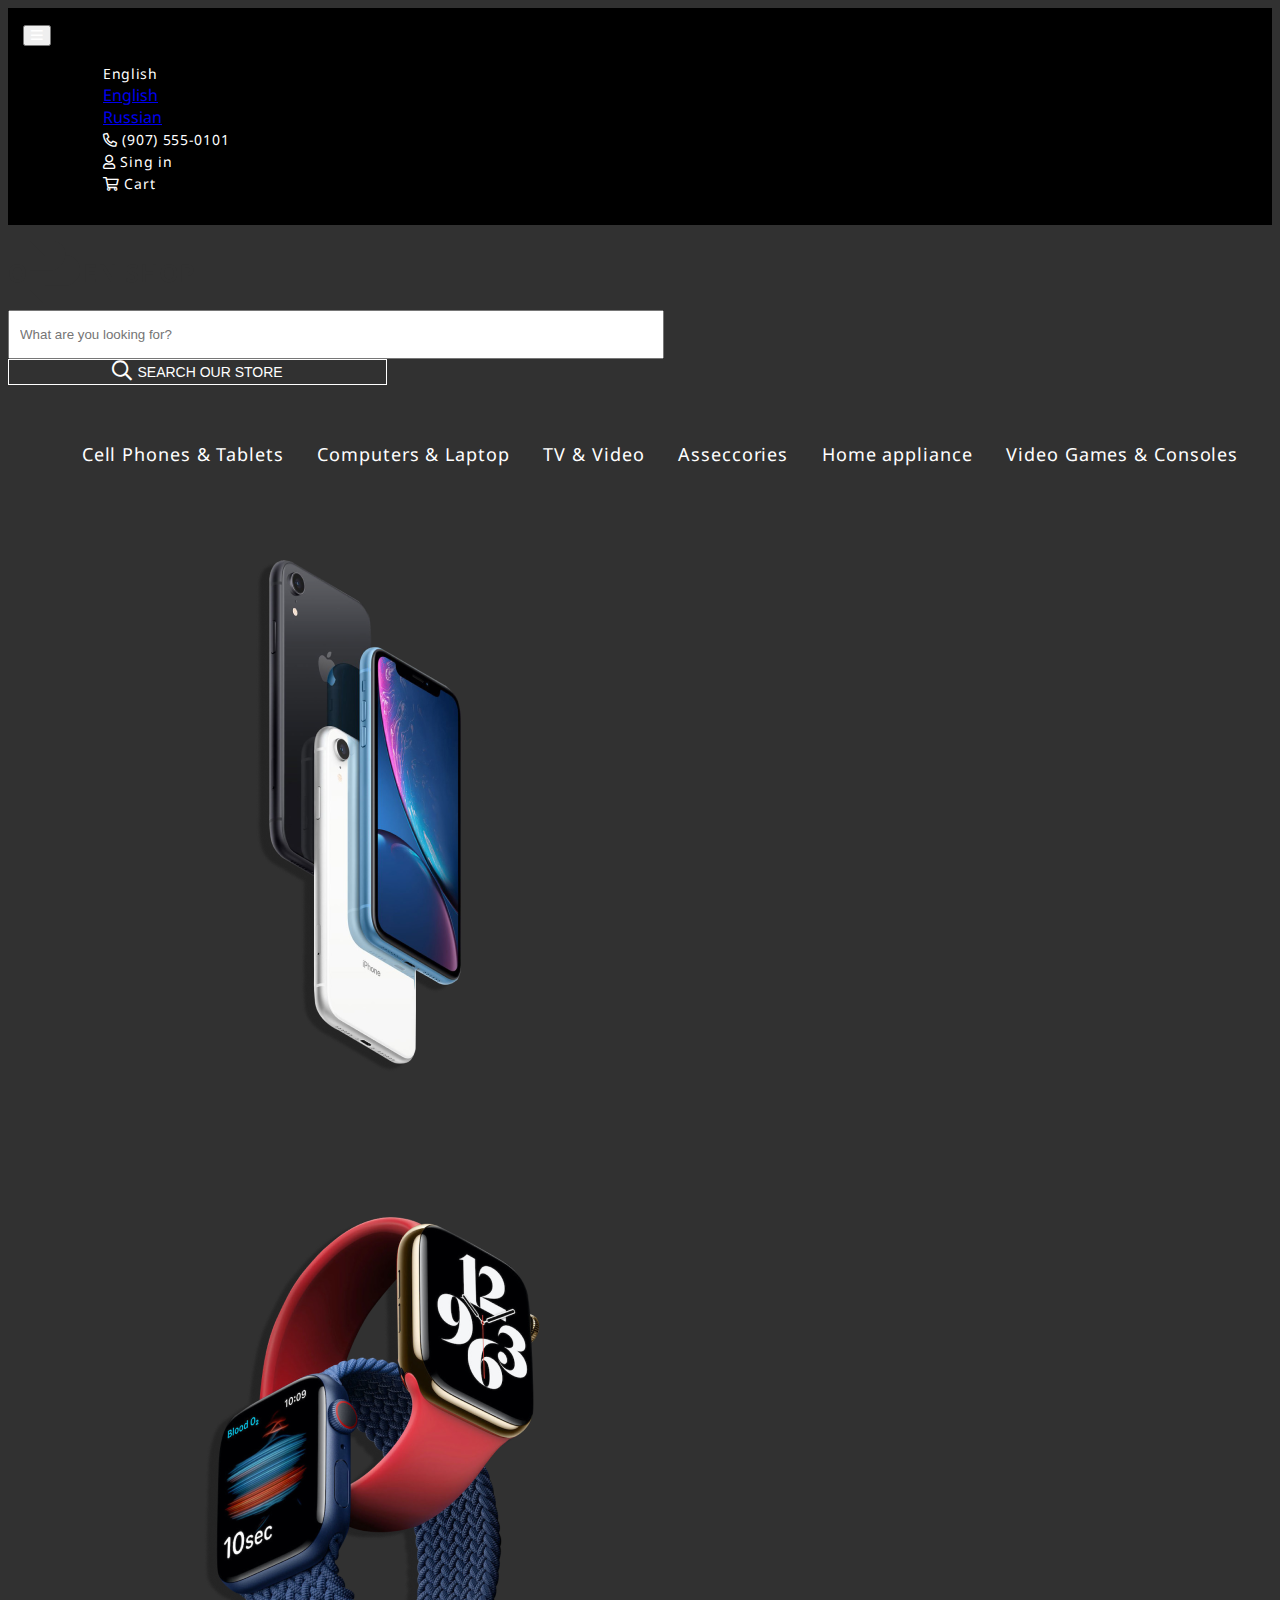
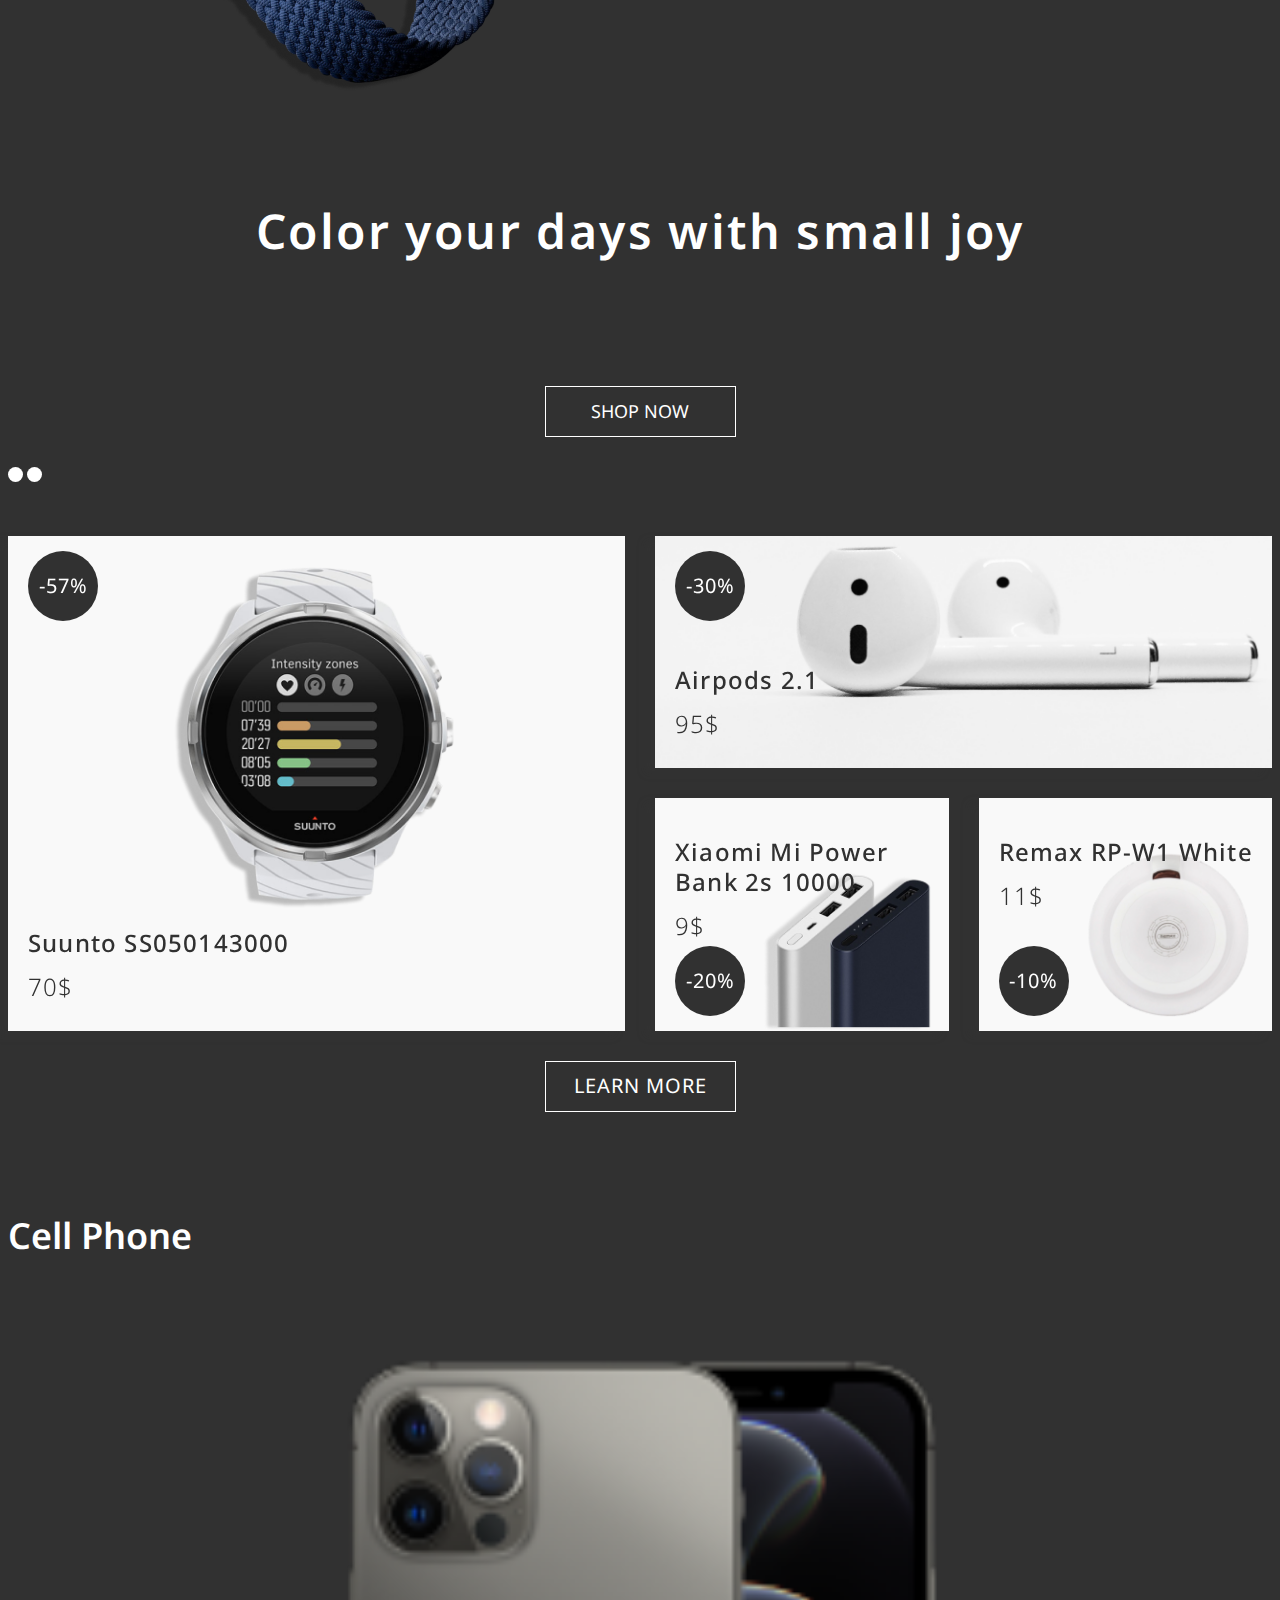
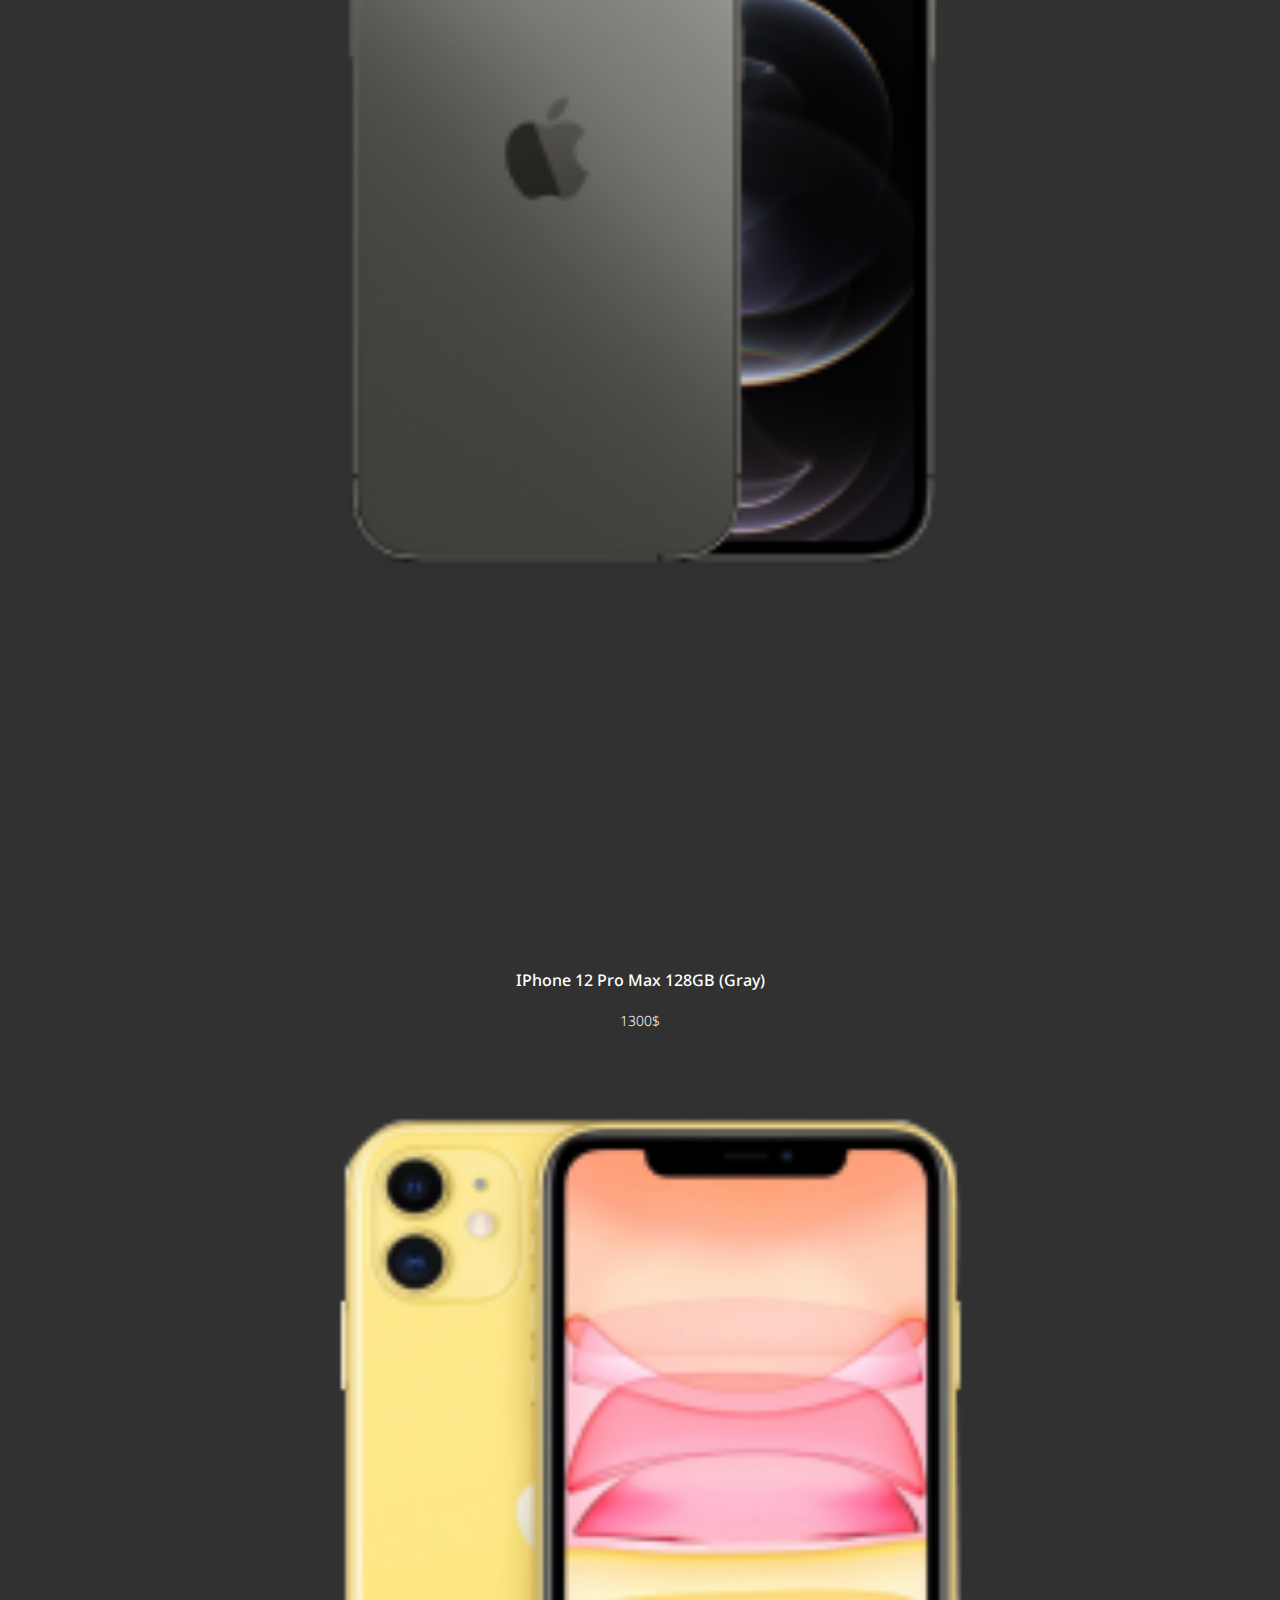
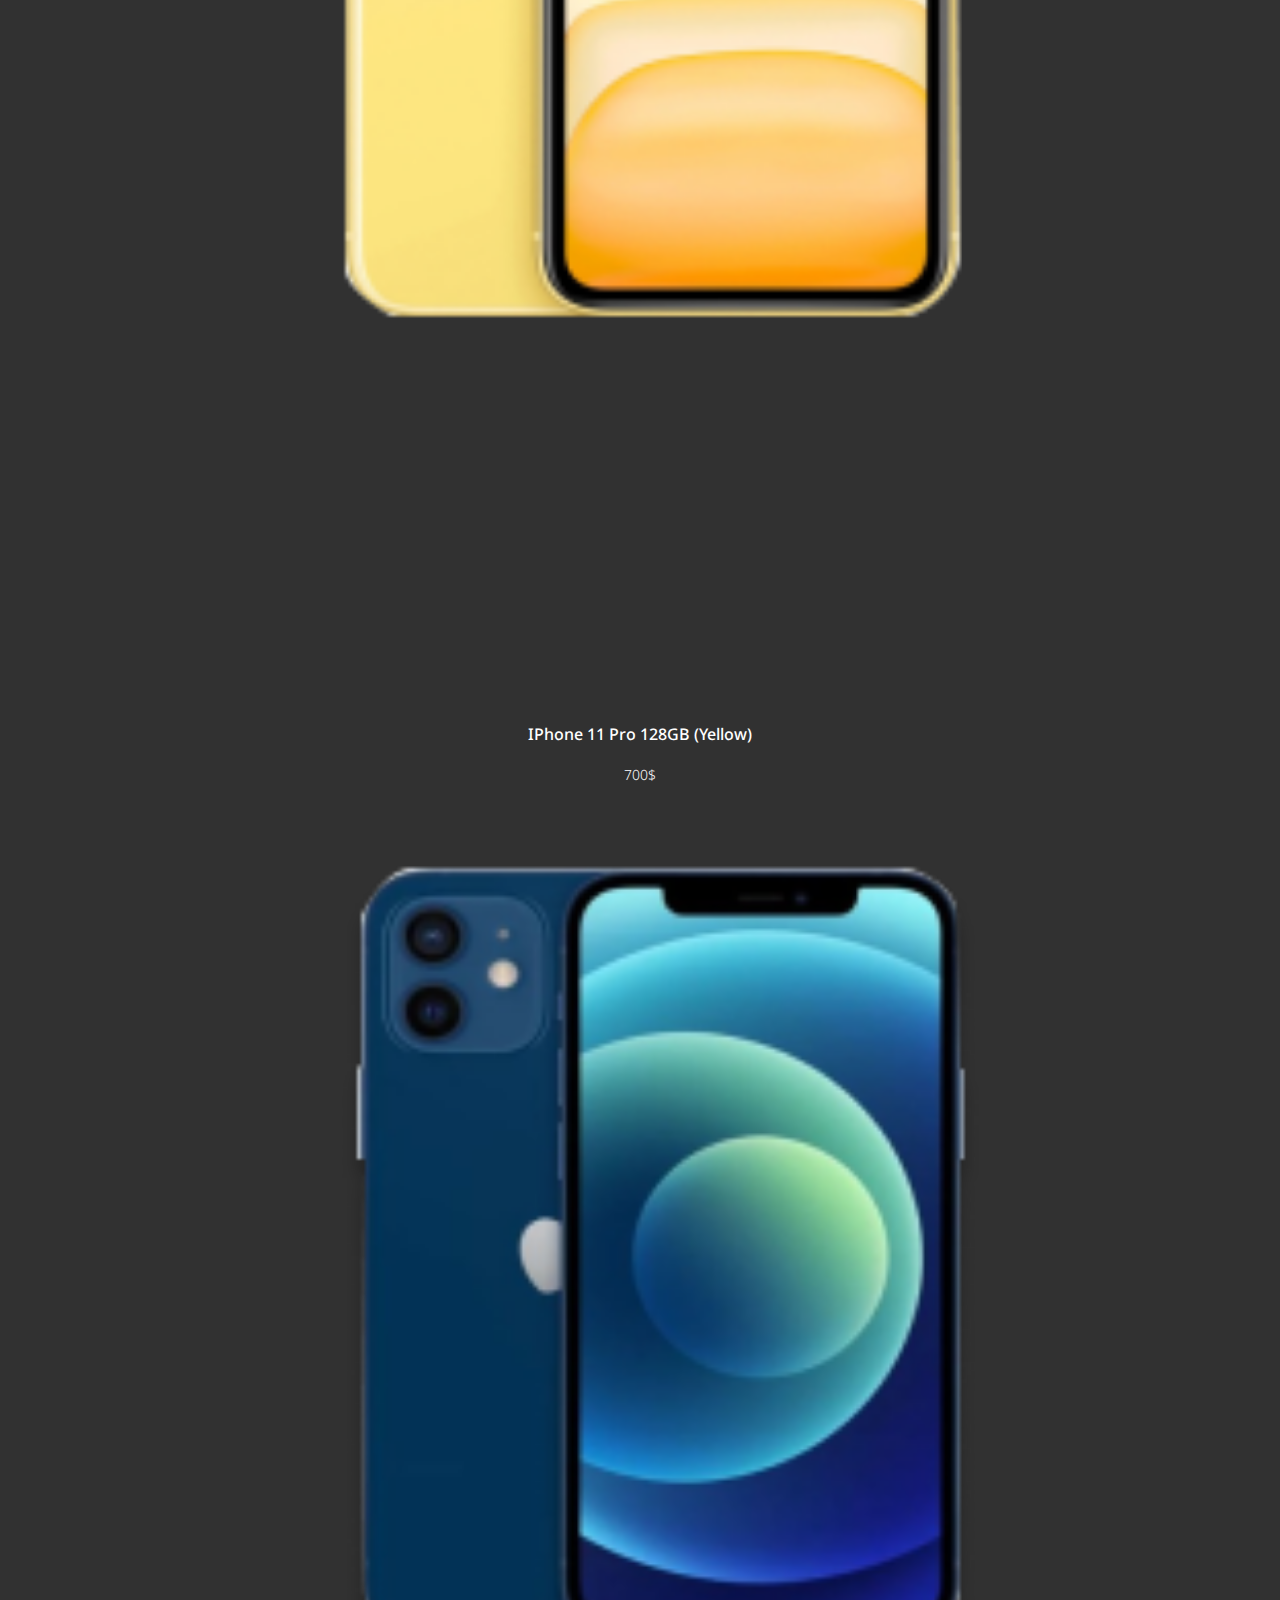
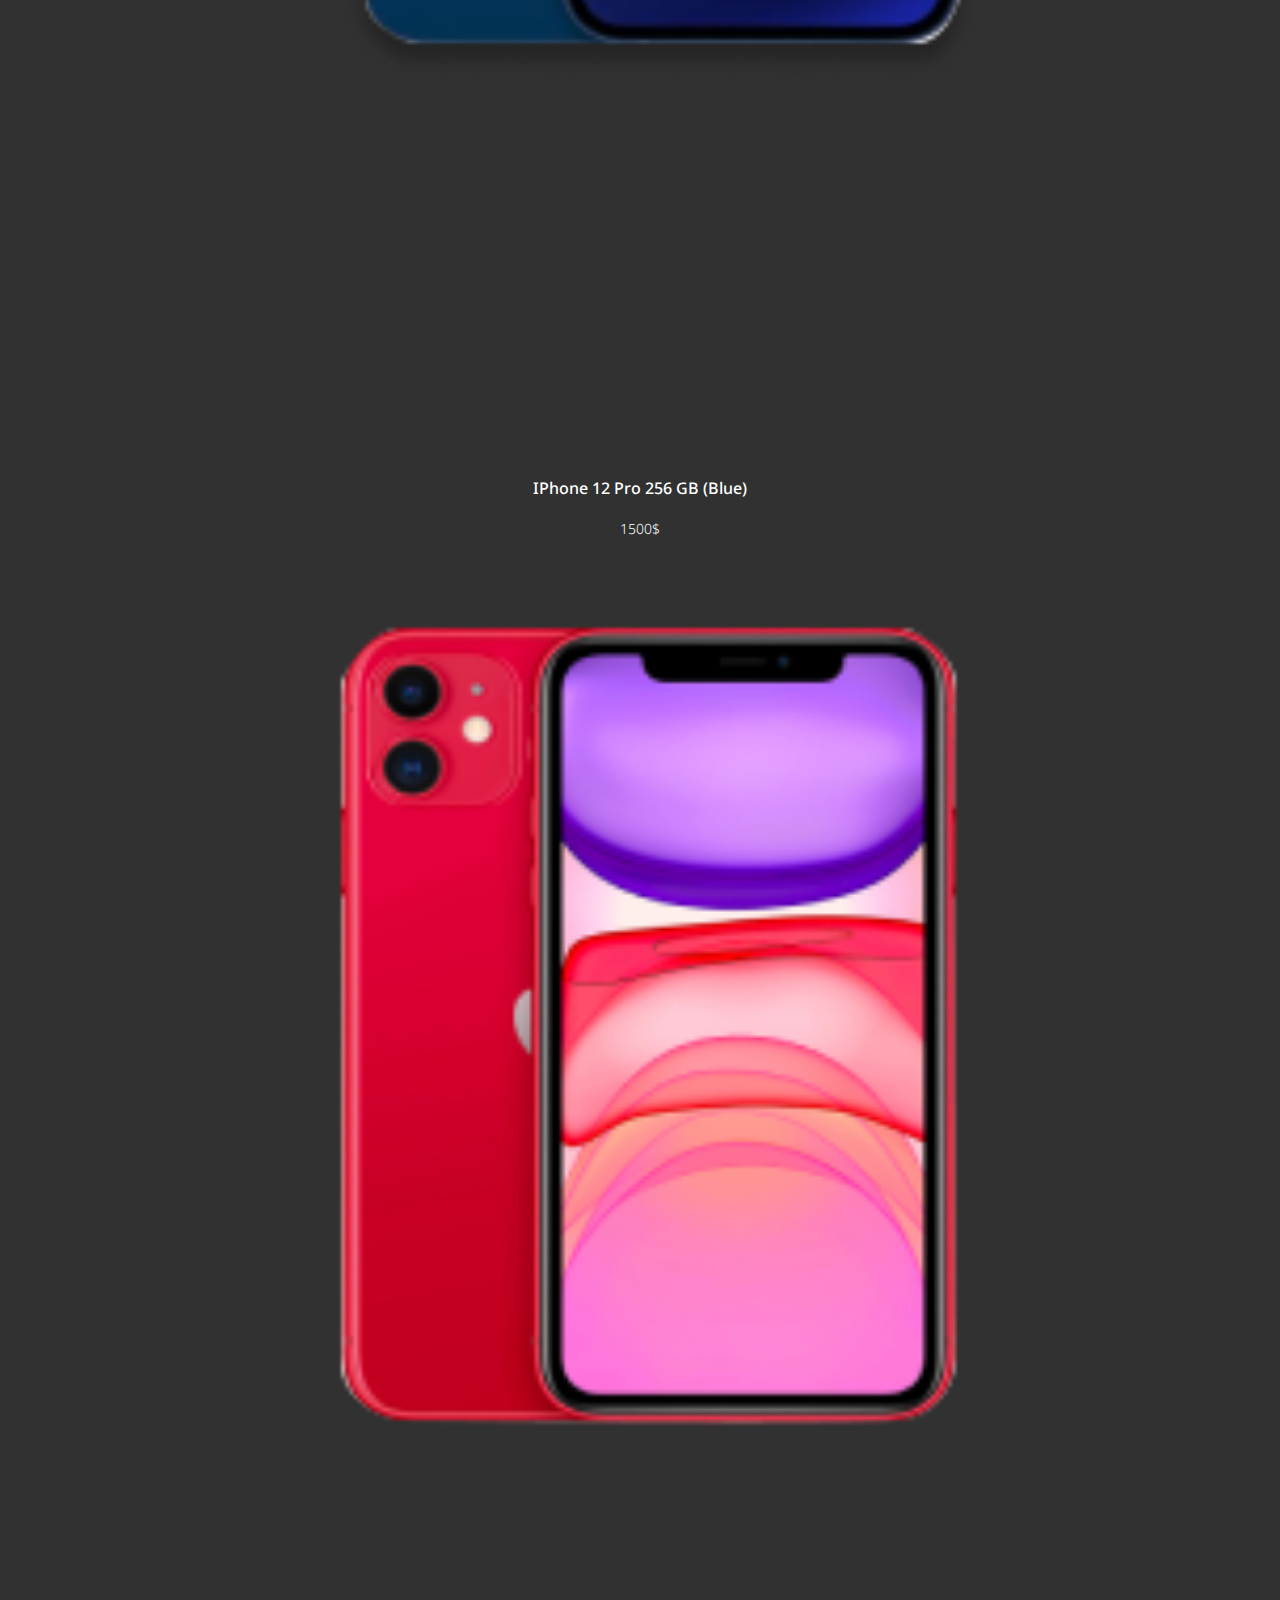
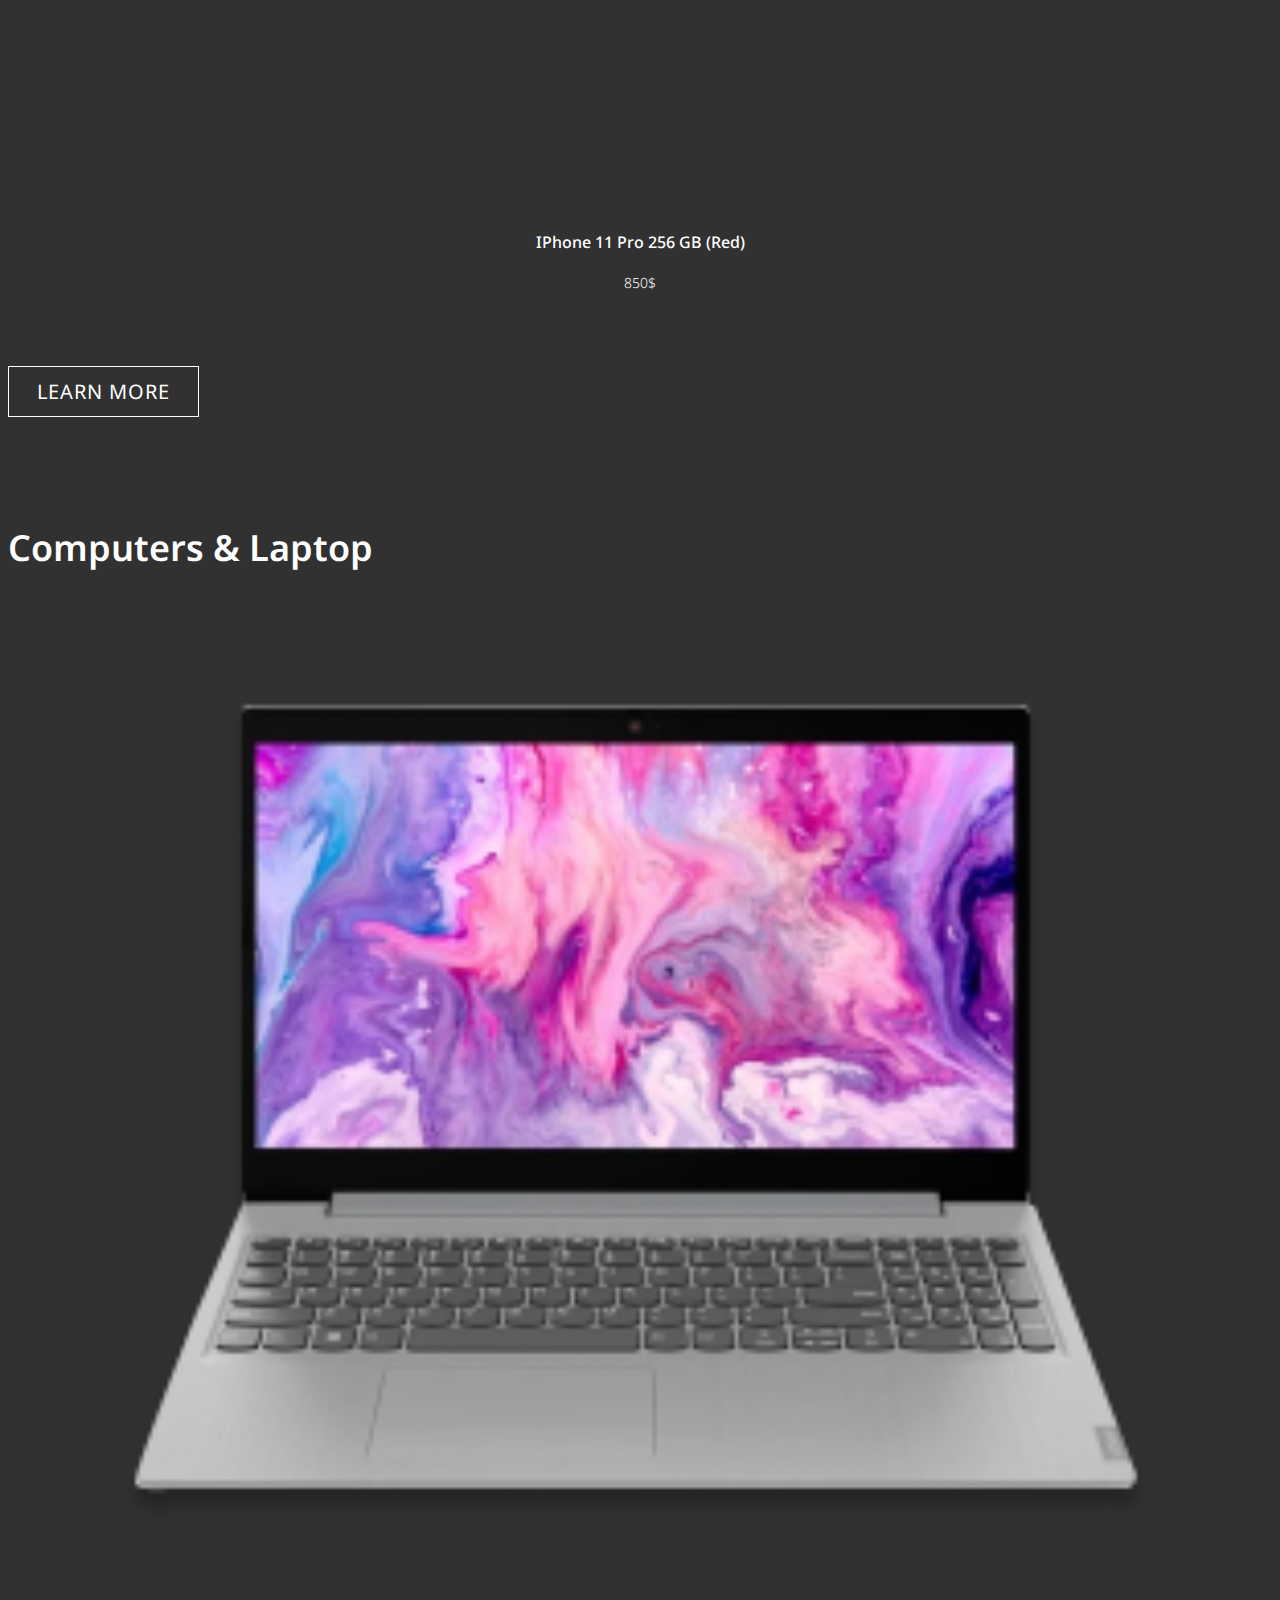
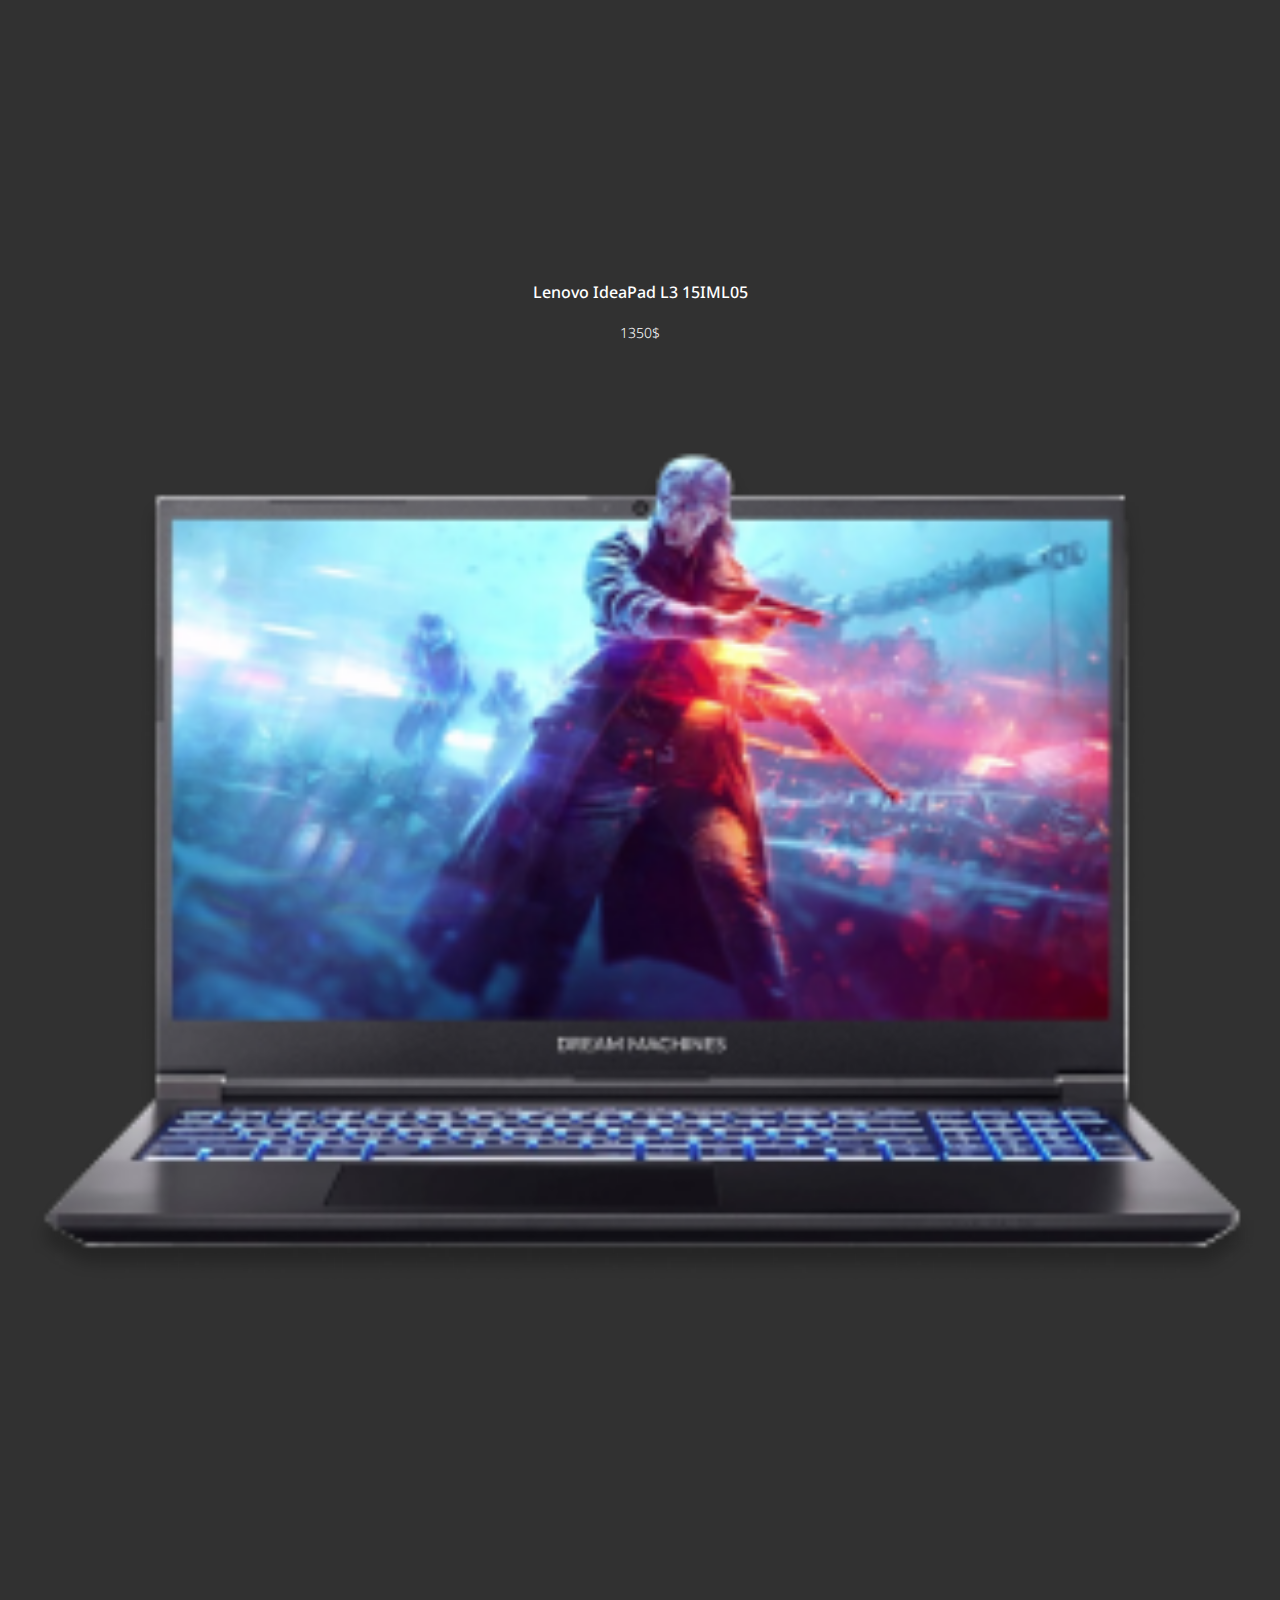
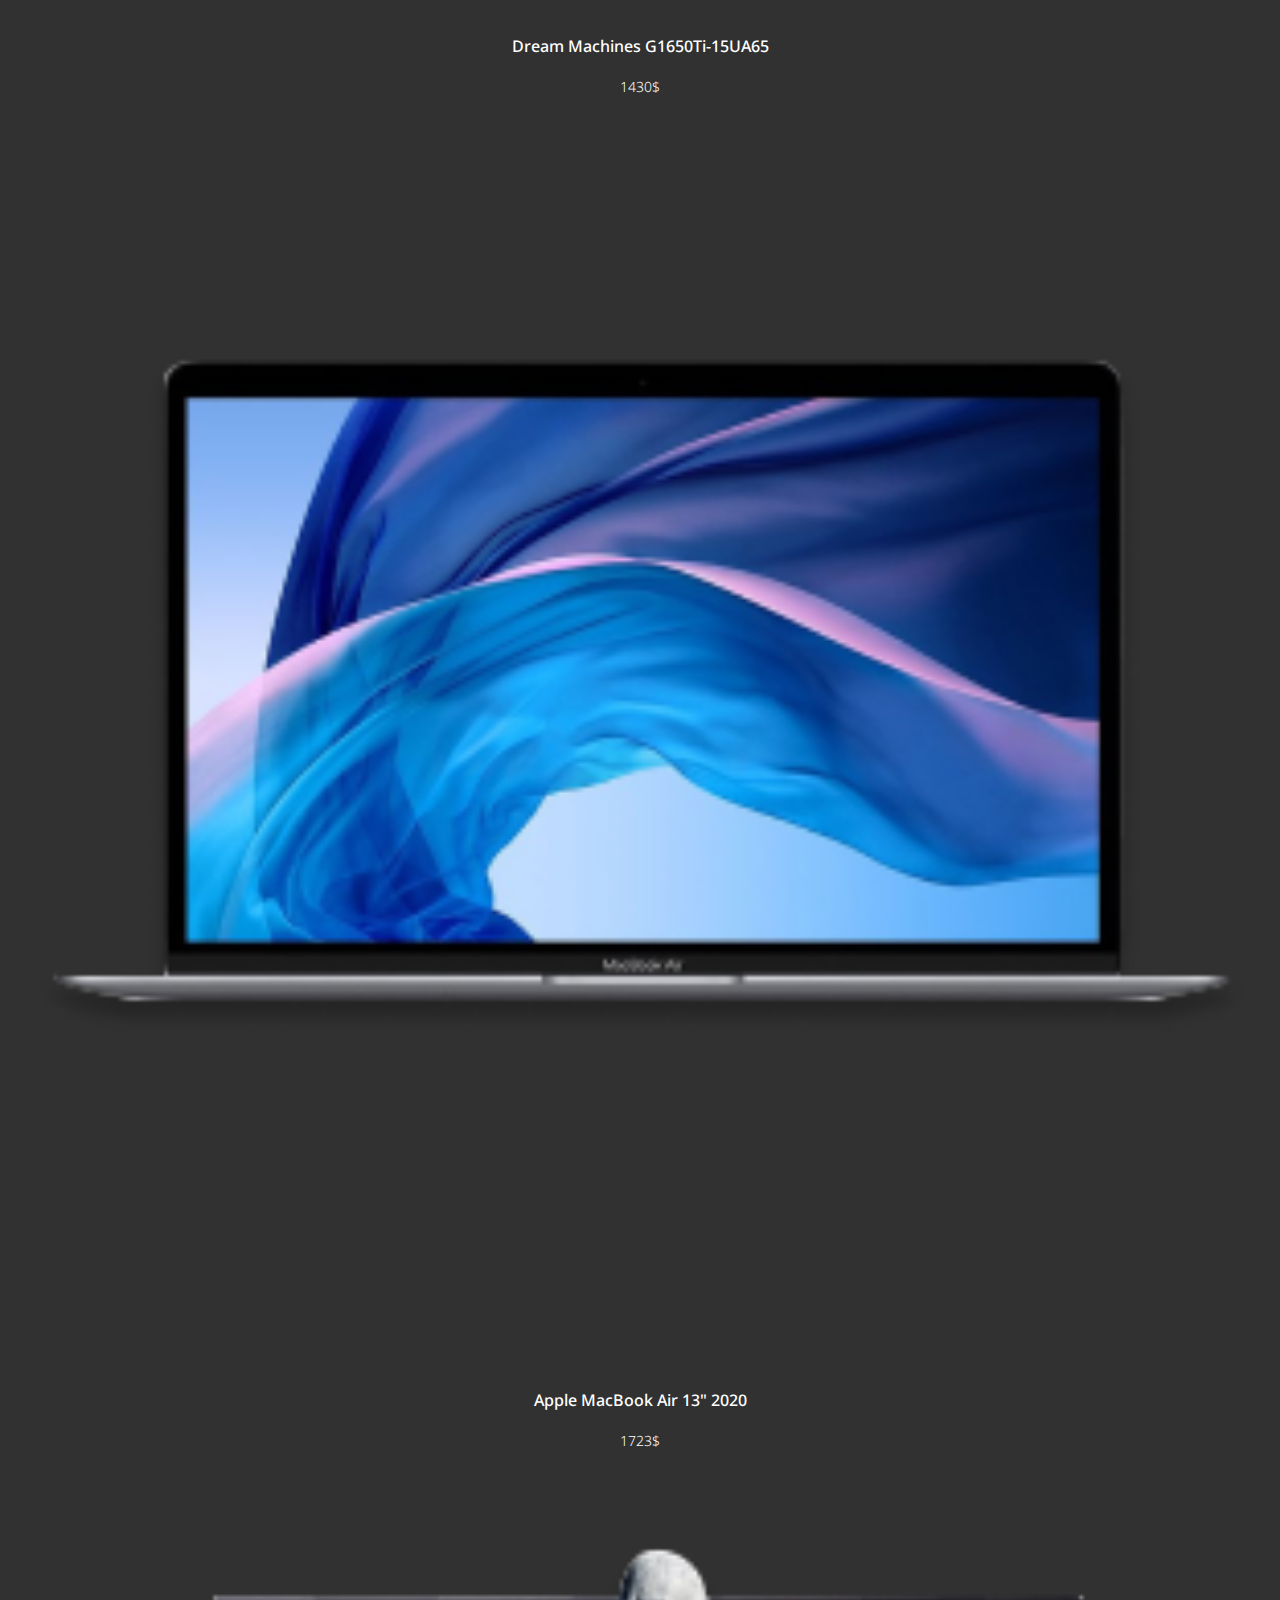
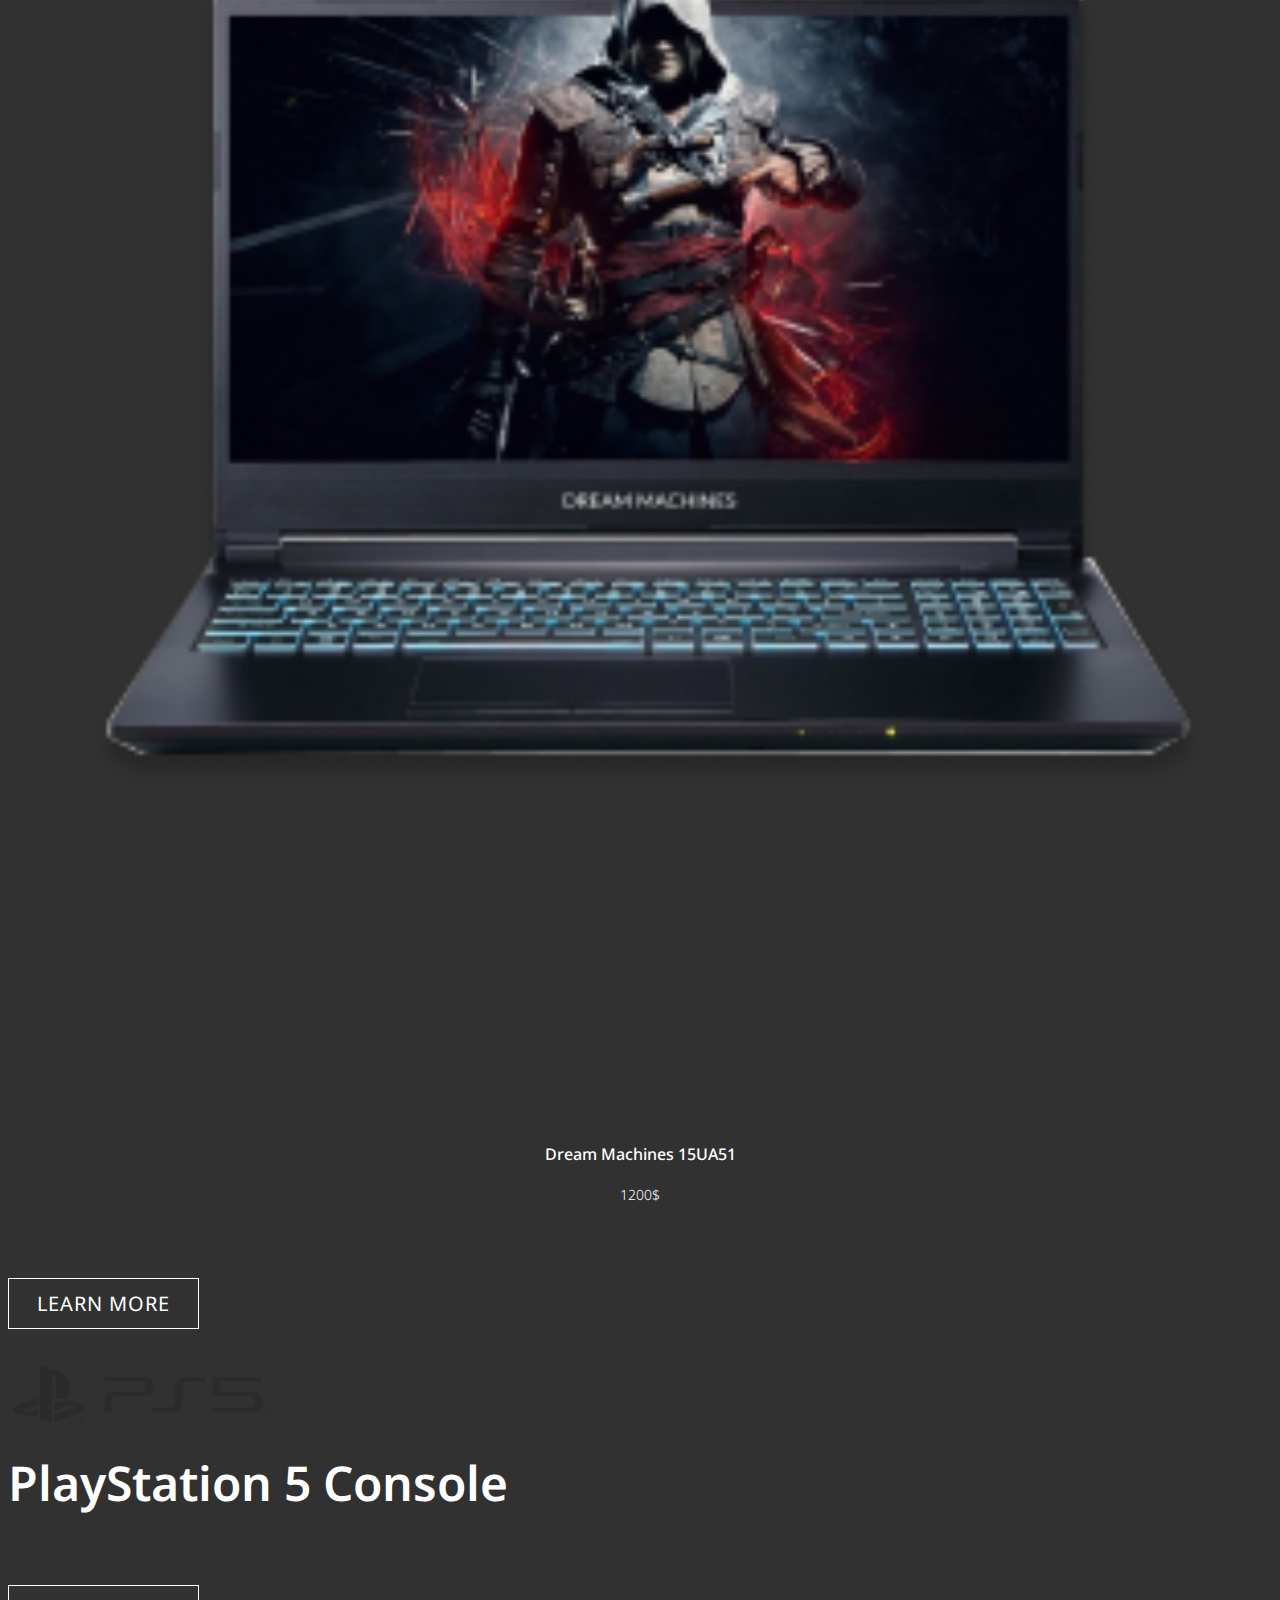
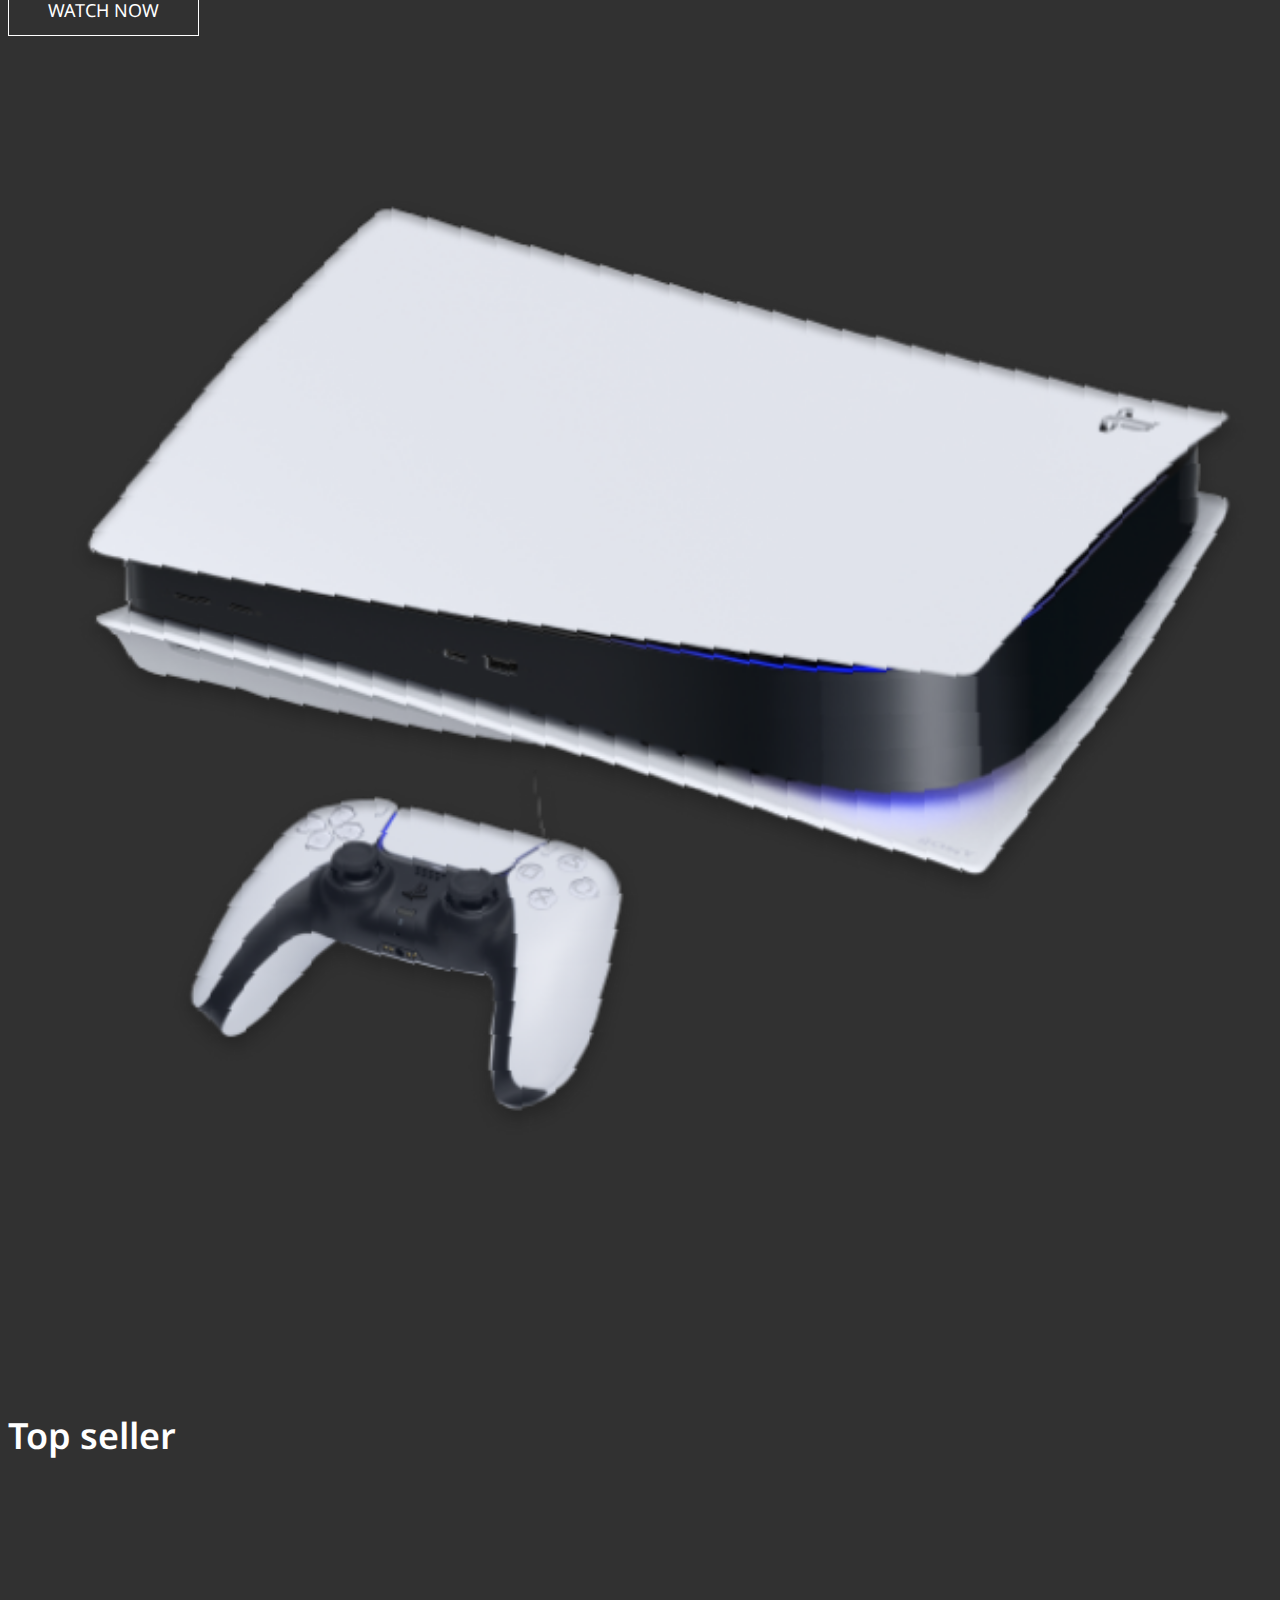
<file: index.html>
<!DOCTYPE html>
<html lang="en">

<head>
    <meta charset="UTF-8">
    <meta http-equiv="X-UA-Compatible" content="IE=edge">
    <meta name="viewport" content="width=device-width, initial-scale=1.0">
    <link href="https://cdn.jsdelivr.net/npm/bootstrap@5.1.3/dist/css/bootstrap.min.css" rel="stylesheet"
        integrity="sha384-1BmE4kWBq78iYhFldvKuhfTAU6auU8tT94WrHftjDbrCEXSU1oBoqyl2QvZ6jIW3" crossorigin="anonymous">
    <link rel="stylesheet" href="style/style.css">
    <link rel="stylesheet" href="style/media.css">
    <title>Document</title>
</head>

<body>

    <header>
        <nav class="nav navbar-expand-sm">
            <div class="container-fluid">
                <button class="navbar-toggler" type="button" data-bs-toggle="collapse"
                    data-bs-target="#navbarNavDropdown" aria-controls="navbarNavDropdown" aria-expanded="false"
                    aria-label="Toggle navigation">
                    <span class="navbar-toggler-icon">
                        <i class="far icon-bars"></i>
                    </span>
                </button>
                <div class="collapse navbar-collapse" id="navbarNavDropdown">
                    <ul class="navbar-nav ms-auto">
                        <li class="nav-item dropdown">
                            <a class="nav_link dropdown-toggle" href="#" id="navbarDropdownMenuLink" role="button"
                                data-bs-toggle="dropdown" aria-expanded="false">
                                English
                            </a>
                            <ul class="dropdown-menu" aria-labelledby="navbarDropdownMenuLink">
                                <li><a class="dropdown-item" href="#">English</a></li>
                                <li><a class="dropdown-item" href="#">Russian</a></li>
                            </ul>
                        </li>
                        <li class="nav-item">
                            <a class="nav_link" href="#"><i class="far icon-phone-alt"></i> (907) 555-0101</a>
                        </li>
                        <li class="nav-item">
                            <a class="nav_link" href="#"><i class="far icon-user"></i> Sing in</a>
                        </li>
                        <li class="nav-item">
                            <a class="nav_link" href="#"><i class="far icon-shopping-cart"></i> Cart</a>
                        </li>

                    </ul>
                </div>
            </div>
        </nav>

        <div class="search">
            <div class="container">
                <div class="row">
                    <a class="col-lg-3" href="#"><img src="img/Logo (2).png" alt=""></a>
                    <div class="col-lg-9 d-flex">
                        <input class="search_input" placeholder="What are you looking for?" type="text">
                        <button class="search_button"><i class="far icon-search"></i> SEARCH OUR STORE</button>
                    </div>
                </div>
            </div>
        </div>
    </header>

    <main>

        <section class="section">
            <div class="container">
                <ul class="section_list">
                    <li><a href="" class="section_link">Cell Phones & Tablets</a></li>
                    <li><a href="" class="section_link">Computers & Laptop</a></li>
                    <li><a href="" class="section_link">TV & Video</a></li>
                    <li><a href="" class="section_link">Asseccories</a></li>
                    <li><a href="" class="section_link">Home appliance</a></li>
                    <li><a href="" class="section_link">Video Games & Consoles</a></li>
                </ul>
            </div>
        </section>

        <section class="section2">
            <div id="carouselExampleCaptions" class="carousel slide" data-bs-ride="carousel">
                <div class="carousel-inner">
                    <div class="container">
                        <div class="row row-cols-lg-2">
                            <div class="section2_left">
                                <div class="carousel-inner overflow-hidden">
                                    <div class="carousel-item active">
                                        <img src="img/Rectangle 5.png" class="d-block w-100" alt="...">
                                    </div>
                                    <div class="carousel-item">
                                        <img src="img/Rectangle 5 (1).png" class="d-block w-100" alt="...">
                                    </div>
                                </div>

                            </div>
                            <div class="section2_right">
                                <h1 class="section2_right_title">Color your days with small joy</h1>
                                <a class="section2_right_link" href="#">SHOP NOW</a>
                            </div>
                        </div>

                    </div>

                    <div class="carousel-indicators button-indicator">
                        <button type="button" data-bs-target="#carouselExampleCaptions" data-bs-slide-to="0"
                            class="active" aria-current="true" aria-label="Slide 1"></button>
                        <button type="button" data-bs-target="#carouselExampleCaptions" data-bs-slide-to="1"
                            aria-label="Slide 2"></button>
                    </div>

                </div>

            </div>

        </section>

        <section class="section3">
            <div class="container">
                <div class="section3_content">
                    <div class="section3_grid">
                        <div class="section3_grid_card">
                            <img src="img/Rectangle 27.png" alt="">
                            <div class="section3_grid_card_info">
                                <p class="section3_grid_card_info_title">Suunto SS050143000</p>
                                <p class="section3_grid_card_info_price">70$</p>
                            </div>
                            <span>-57%</span>
                        </div>
                        <div class="section3_grid_card">
                            <img src="img/Rectangle 29.png" alt="">
                            <div class="section3_grid_card_info">
                                <p class="section3_grid_card_info_title">Airpods 2.1</p>
                                <p class="section3_grid_card_info_price">95$</p>
                            </div>
                            <span>-30%</span>
                        </div>
                        <div class="section3_grid_card">
                            <img src="img/Rectangle 30.png" alt="">
                            <div class="section3_grid_card_info2">
                                <p class="section3_grid_card_info_title">Xiaomi Mi Power Bank 2s 10000</p>
                                <p class="section3_grid_card_info_price">9$</p>
                            </div>
                            <span>-20%</span>
                        </div>
                        <div class="section3_grid_card">
                            <img src="img/Rectangle 31.png" alt="">
                            <div class="section3_grid_card_info2">
                                <p class="section3_grid_card_info_title">Remax RP-W1 White</p>
                                <p class="section3_grid_card_info_price">11$</p>
                            </div>
                            <span>-10%</span>
                        </div>
                    </div>
                    <a class="section3_button" href="">LEARN MORE</a>
                </div>
            </div>
        </section>

        <section class="section4">
            <div class="container">
                <h2 class="section4_title">Cell Phone</h2>
                <div class="row">
                    <div class="col-sm-3 section4_card">
                        <img src="img/Rectangle 10.png" alt="">
                        <div class="section4_card_info">
                            <p class="section4_card_info_title">IPhone 12 Pro Max 128GB (Gray)</p>
                            <p class="section4_card_info_price">1300$</p>
                        </div>
                    </div>
                    <div class="col-sm-3 section4_card">
                        <img src="img/Rectangle 11.png" alt="">
                        <div class="section4_card_info">
                            <p class="section4_card_info_title">IPhone 11 Pro 128GB (Yellow)</p>
                            <p class="section4_card_info_price">700$</p>
                        </div>
                    </div>
                    <div class="col-sm-3 section4_card">
                        <img src="img/Rectangle 10 (5).png" alt="">
                        <div class="section4_card_info">
                            <p class="section4_card_info_title">IPhone 12 Pro 256 GB (Blue)</p>
                            <p class="section4_card_info_price">1500$</p>
                        </div>
                    </div>
                    <div class="col-sm-3 section4_card">
                        <img src="img/Rectangle 10 (6).png" alt="">
                        <div class="section4_card_info">
                            <p class="section4_card_info_title">IPhone 11 Pro 256 GB (Red)</p>
                            <p class="section4_card_info_price">850$</p>
                        </div>
                    </div>
                </div>
                <div class="d-flex justify-content-center">
                    <a class="section4_link" href="#">LEARN MORE</a>
                </div>
            </div>
        </section>

        <section class="section5">
            <div class="container">
                <h3 class="section5_title">Computers & Laptop</h3>
                <div class="row">
                    <div class="col-sm-3 section5_card">
                        <img src="img/Rectangle 15.png" alt="">
                        <div class="section5_card_info">
                            <p class="section5_card_info_title">Lenovo IdeaPad L3 15IML05</p>
                            <p class="section5_card_info_price">1350$</p>
                        </div>
                    </div>
                    <div class="col-sm-3 section5_card">
                        <img src="img/Rectangle 15 (1).png" alt="">
                        <div class="section5_card_info">
                            <p class="section5_card_info_title">Dream Machines G1650Ti-15UA65</p>
                            <p class="section5_card_info_price">1430$</p>
                        </div>
                    </div>
                    <div class="col-sm-3 section5_card">
                        <img src="img/Rectangle 17.png" alt="">
                        <div class="section5_card_info">
                            <p class="section5_card_info_title">Apple MacBook Air 13" 2020</p>
                            <p class="section5_card_info_price">1723$</p>
                        </div>
                    </div>
                    <div class="col-sm-3 section5_card">
                        <img src="img/Rectangle 14.png" alt="">
                        <div class="section5_card_info">
                            <p class="section5_card_info_title">Dream Machines 15UA51</p>
                            <p class="section5_card_info_price">1200$ </p>
                        </div>
                    </div>
                </div>
                <div class="d-flex justify-content-center">
                    <a class="section5_link" href="#">LEARN MORE</a>
                </div>
            </div>
        </section>

        <section class="section6">
            <div class="container">
                <div class="row">
                    <div class="section6_left col-lg-6">
                        <img src="img/Rectangle 23.png" alt="">
                        <h4 class="section6_left_title">PlayStation 5 Console</h4>
                        <a class="section6_left_link" href="">WATCH NOW</a>

                    </div>
                    <div class="section6_right col-lg-6">
                        <img src="img/Rectangle 22 (1).png" alt="">
                    </div>
                </div>
            </div>
        </section>

        <section class="section7">
            <div class="container">
                <h3 class="section7_title">Top seller</h3>
                <div class="row">
                    <div class="col-sm-3 section7_card">
                        <img src="img/Rectangle 14 (1).png" alt="">
                        <div class="section7_card_info">
                            <p class="section7_card_info_title">Smart Watch W34 | ZM (White)</p>
                            <p class="section7_card_info_price">29$</p>
                        </div>
                    </div>
                    <div class="col-sm-3 section7_card">
                        <img src="img/Rectangle 15 (2).png" alt="">
                        <div class="section7_card_info">
                            <p class="section7_card_info_title">AirPods 2.1</p>
                            <p class="section7_card_info_price">135$</p>
                        </div>
                    </div>
                    <div class="col-sm-3 section7_card">
                        <img src="img/Rectangle 16.png" alt="">
                        <div class="section7_card_info">
                            <p class="section7_card_info_title">Smart Watch W34 | ZM (Black)</p>
                            <p class="section7_card_info_price">29$</p>
                        </div>
                    </div>
                    <div class="col-sm-3 section7_card">
                        <img src="img/Rectangle 17 (1).png" alt="">
                        <div class="section7_card_info">
                            <p class="section7_card_info_title">Coffee machine VITEK VT-1526</p>
                            <p class="section7_card_info_price">78$</p>
                        </div>
                    </div>
                </div>
                <div class="d-flex justify-content-center">
                    <a class="section7_link" href="#">LEARN MORE</a>
                </div>
            </div>
        </section>

        <div class="pages">
            <a class="pages_page lol" href="index.html">1</a>
            <a class="pages_page" href="page2.html">2</a>
            <a class="pages_page" href="page3.html">3</a>
            <a class="pages_next" href="page2.html">NEXT <i class="fal icon-angle-double-right"></i></a>
        </div>

    </main>

    <footer>
        <div class="container">
            <div class="row">
                <div class="col-lg-4">
                    <a href=""><img src="img/Logo (3).png" alt=""></a>
                </div>
                <div class="col-lg-5">
                    <p class="footer_text">Subscribe to Newslatter</p>
                    <div class="footer_search">
                        <input class="footer_search_input" type="text">
                        <button class="footer_search_button">SING UP</button>
                    </div>
                </div>
                <div class="col-lg-3 d-flex align-items-end">
                    <a class="footer_logo" href=""><img src="img/ph_telegram-logo-light.png" alt=""></a>
                    <a class="footer_logo" href=""><img src="img/ph_facebook-logo.png" alt=""></a>
                    <a class="footer_logo" href=""><img src="img/carbon_logo-instagram.png" alt=""></a>
                </div>
            </div>

            <ul class="footer_list">
                <li><a href="" class="footer_list_link">News</a></li>
                <li><a href="" class="footer_list_link">Help</a></li>
                <li><a href="" class="footer_list_link">Contat</a></li>
            </ul>
        </div>
    </footer>




    <script src="https://cdn.jsdelivr.net/npm/bootstrap@5.1.3/dist/js/bootstrap.bundle.min.js"
        integrity="sha384-ka7Sk0Gln4gmtz2MlQnikT1wXgYsOg+OMhuP+IlRH9sENBO0LRn5q+8nbTov4+1p" crossorigin="anonymous">
    </script>
</body>

</html>
</file>
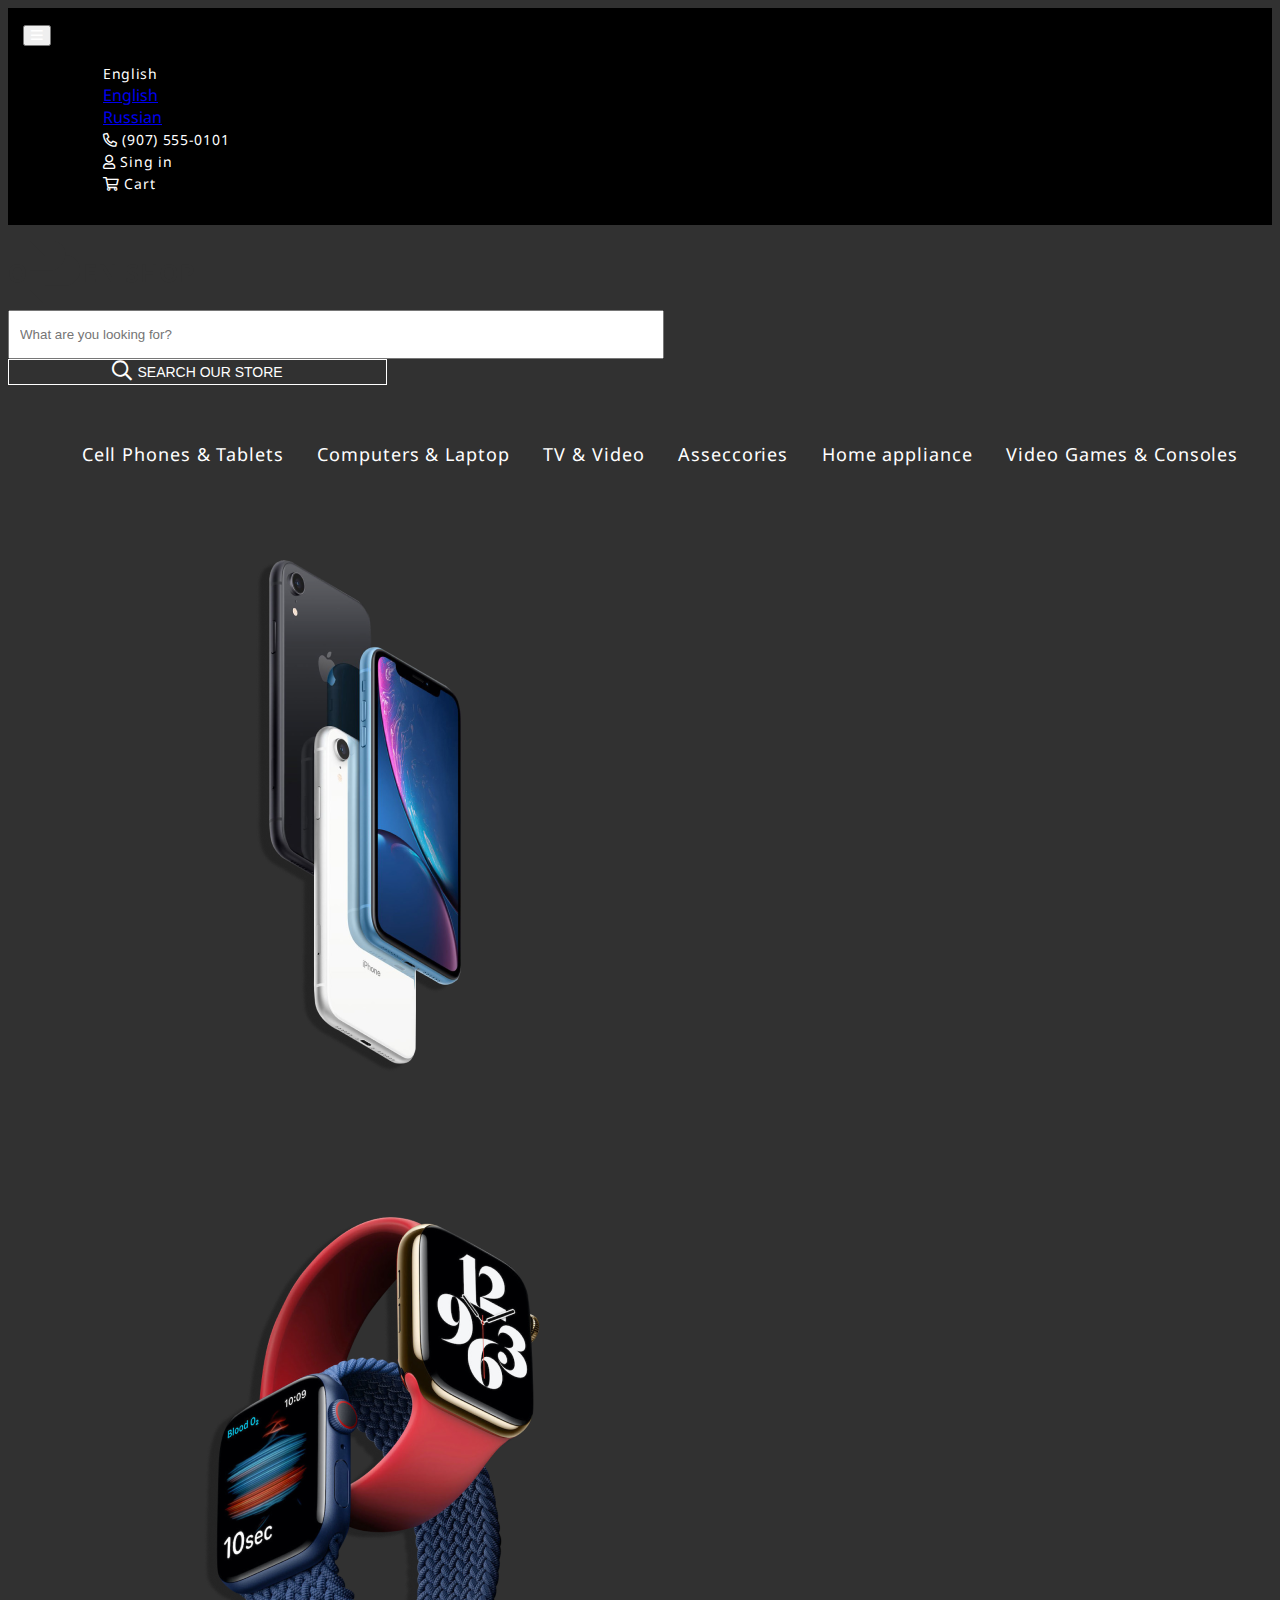
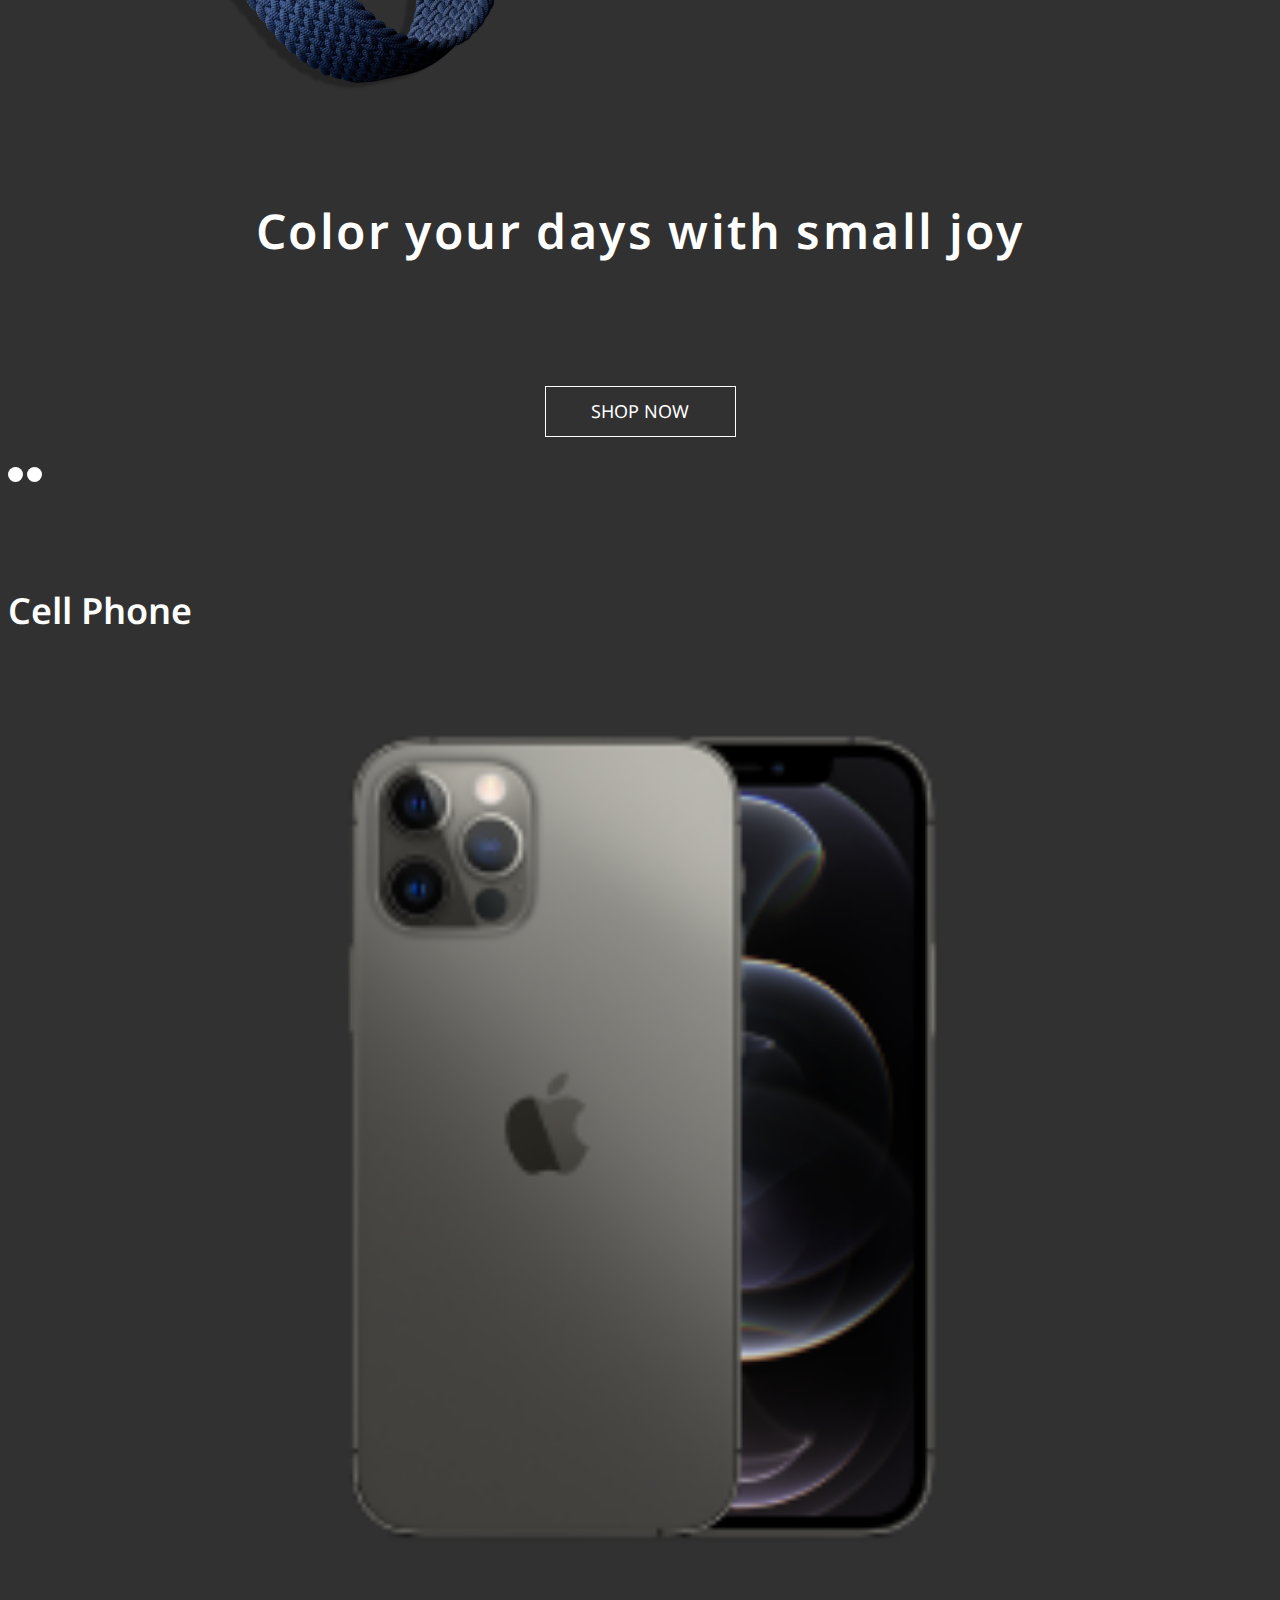
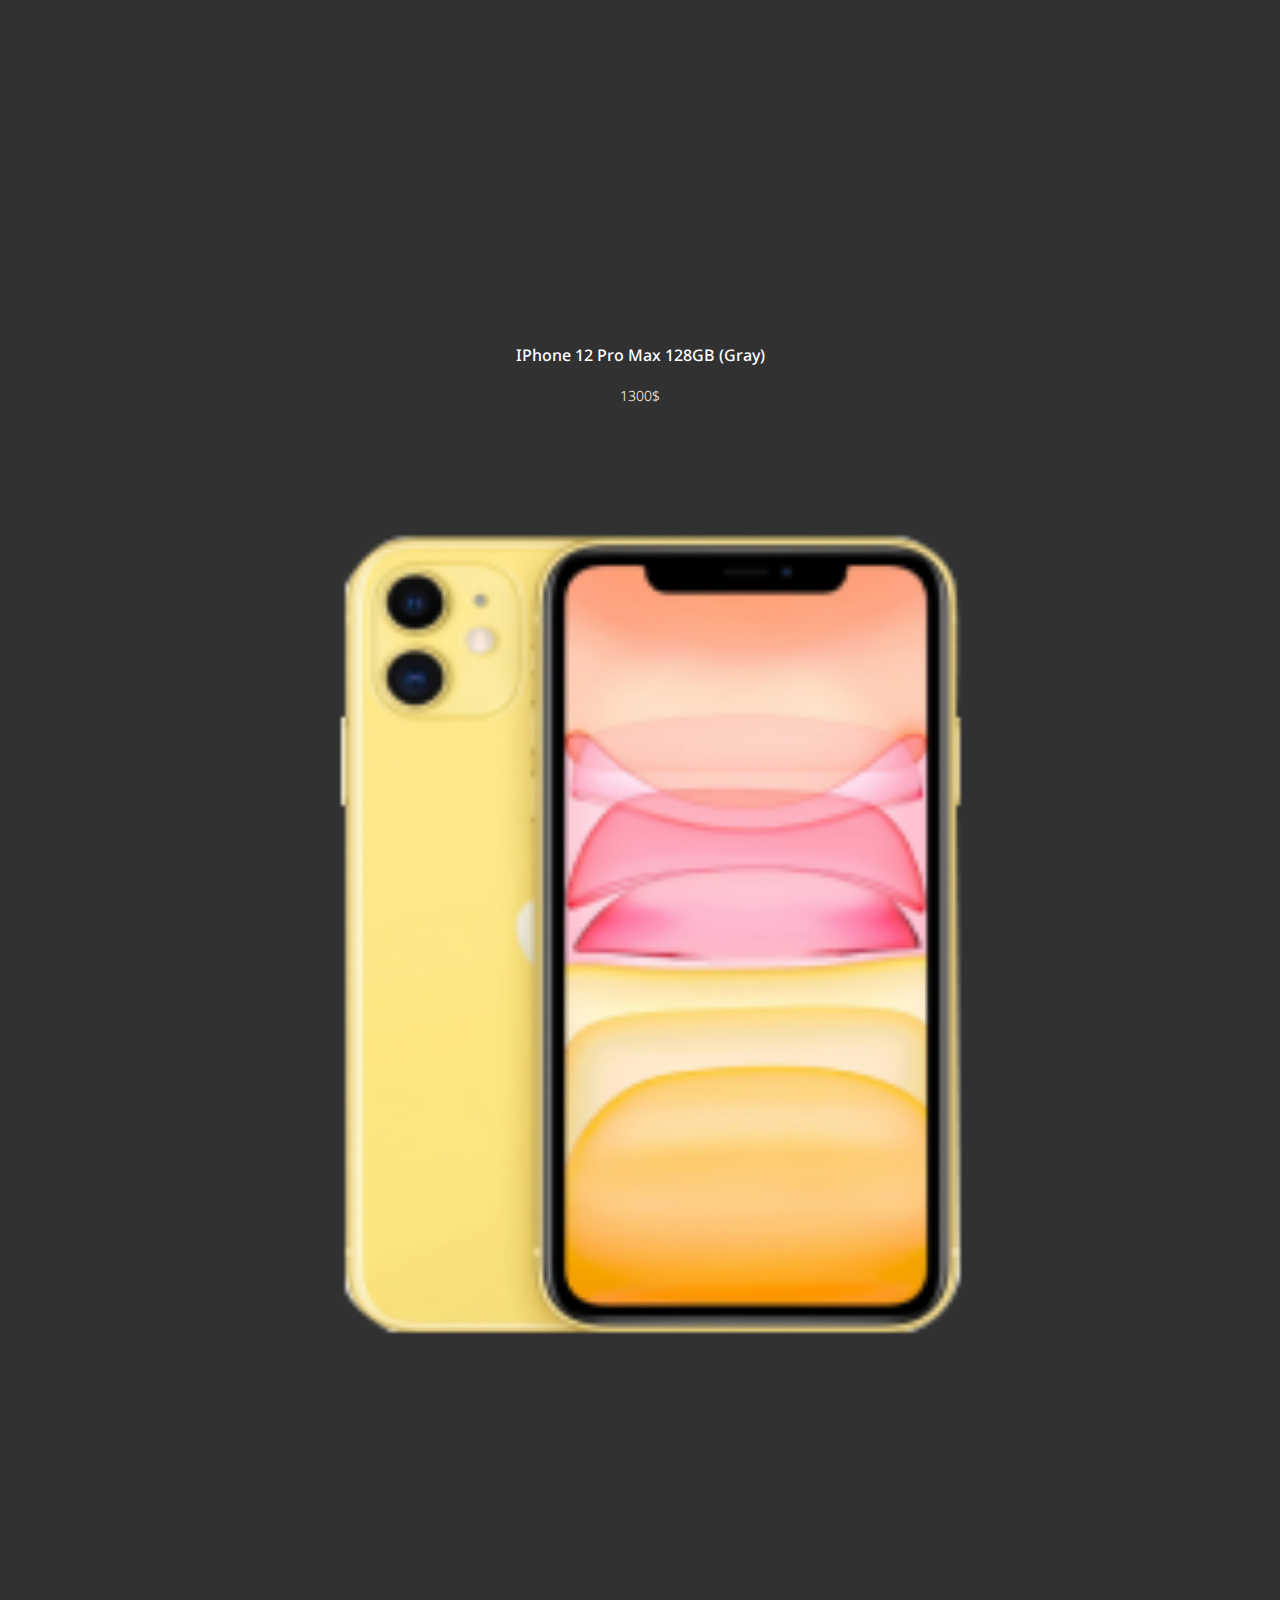
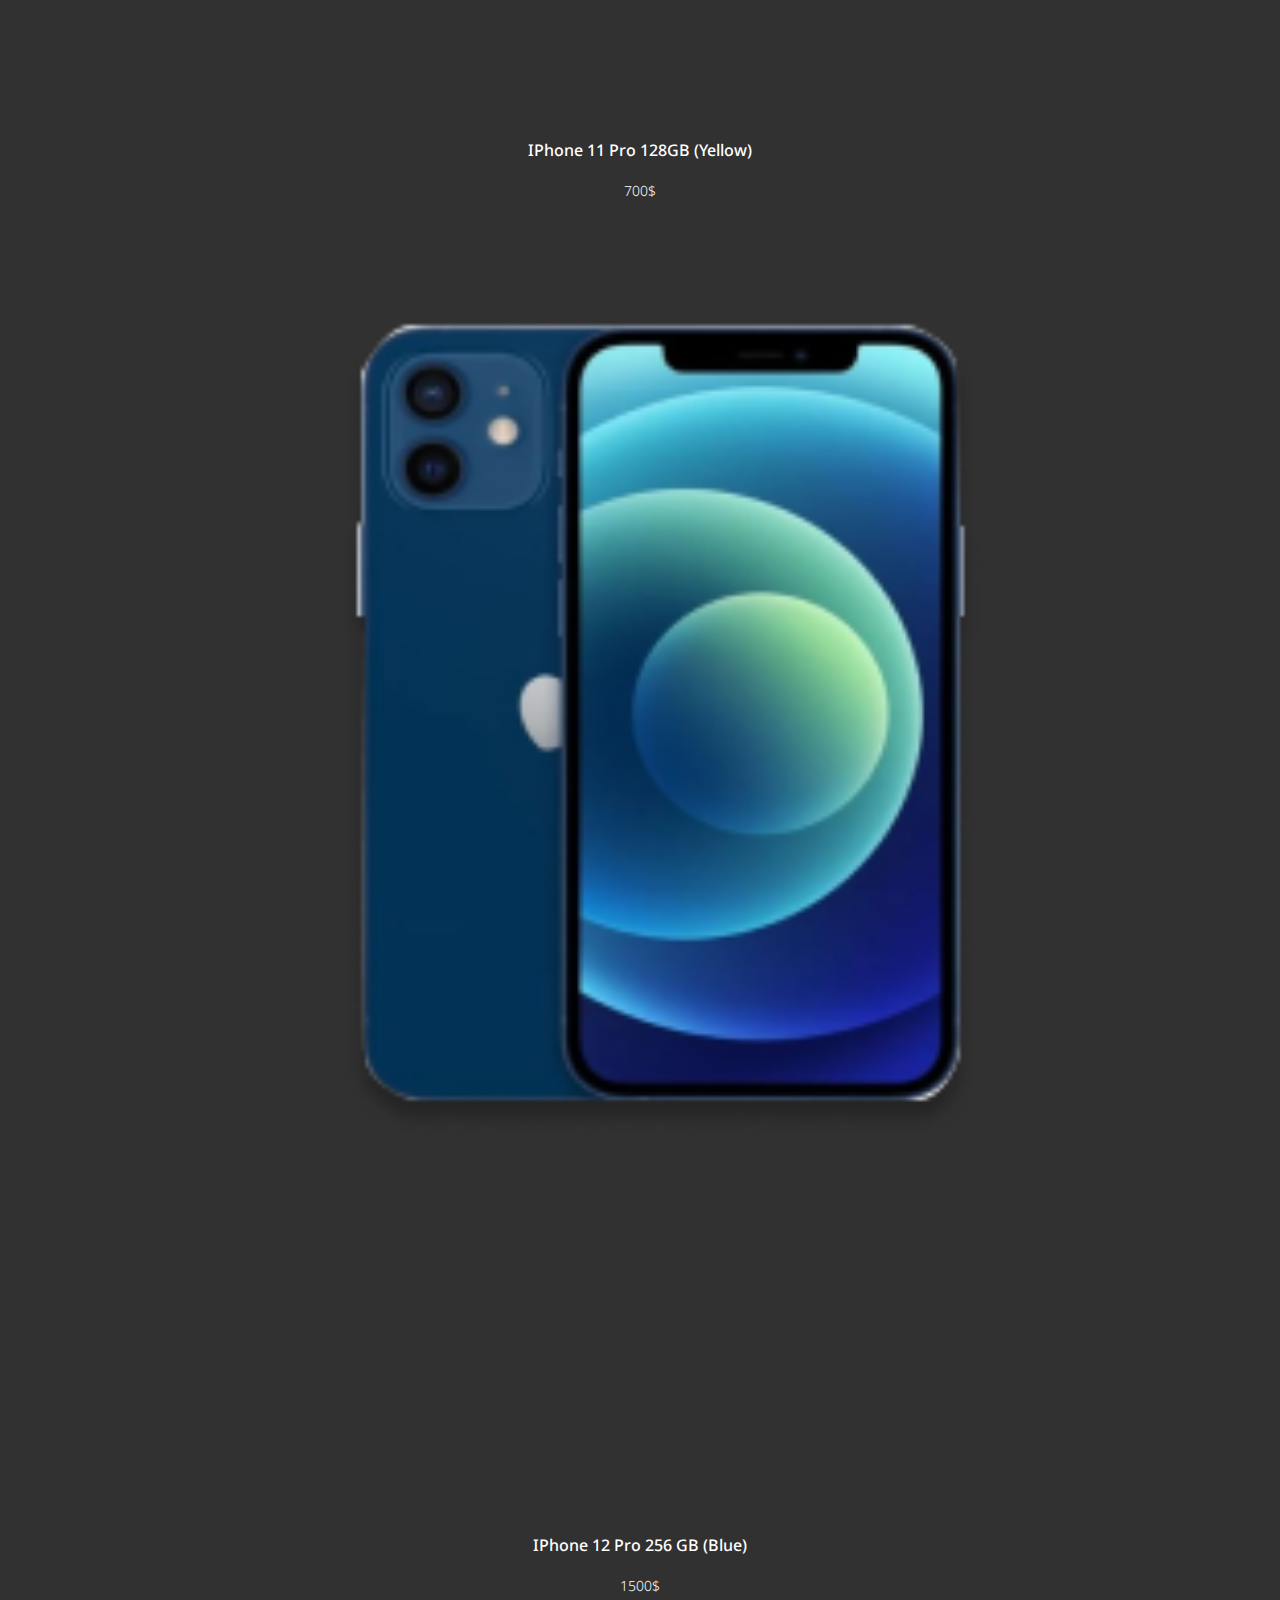
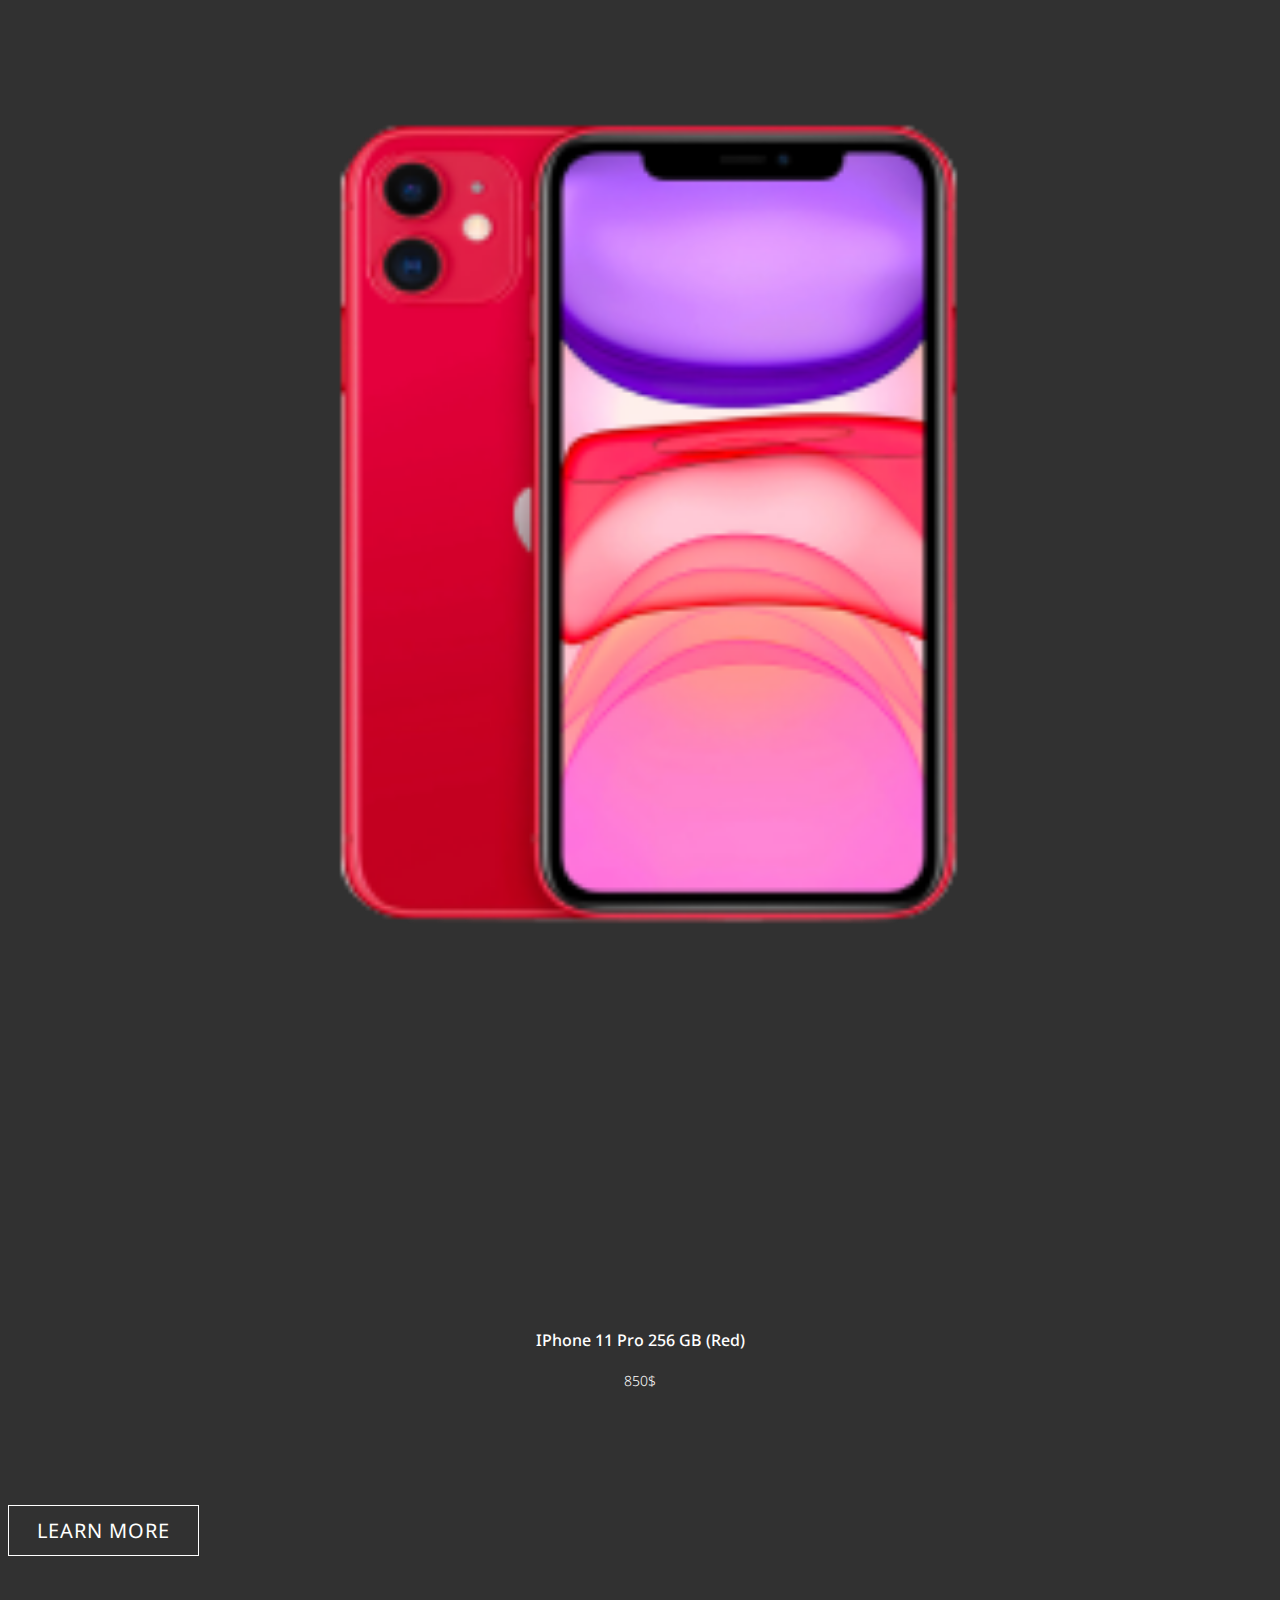
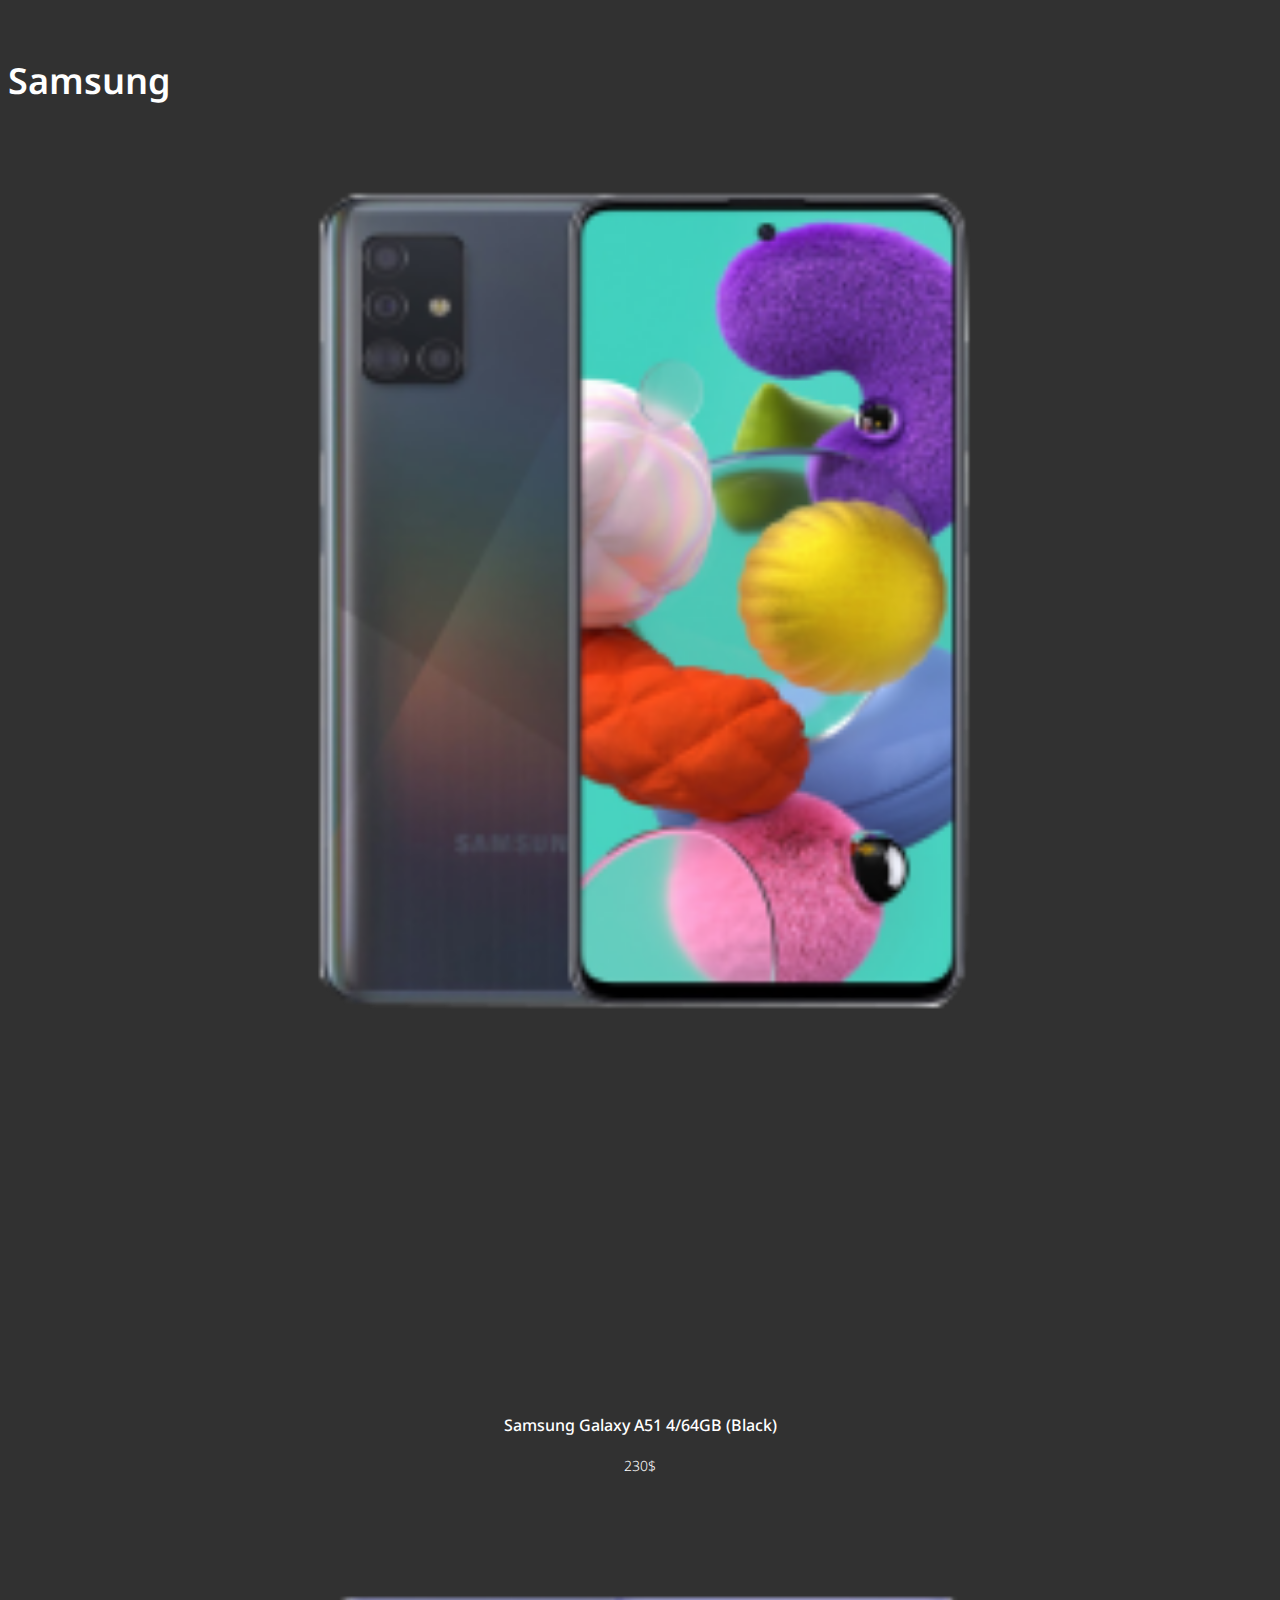
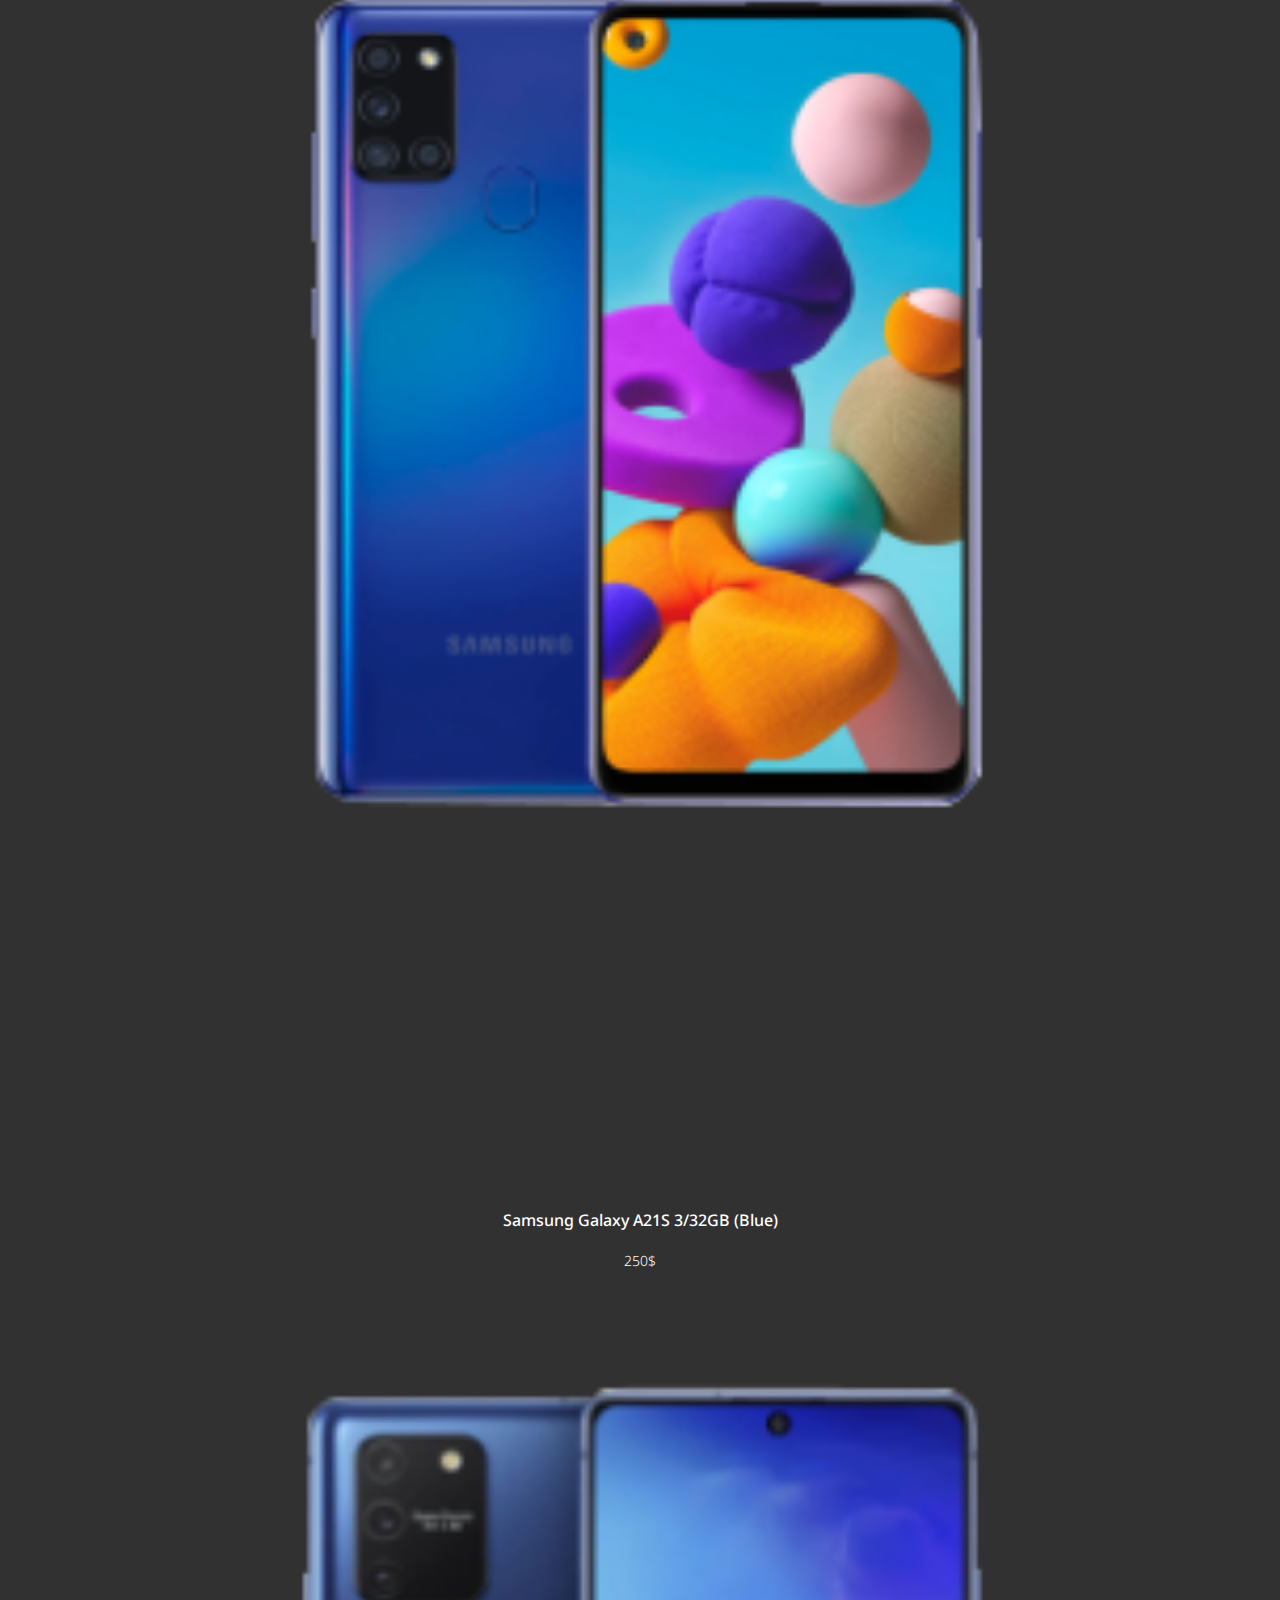
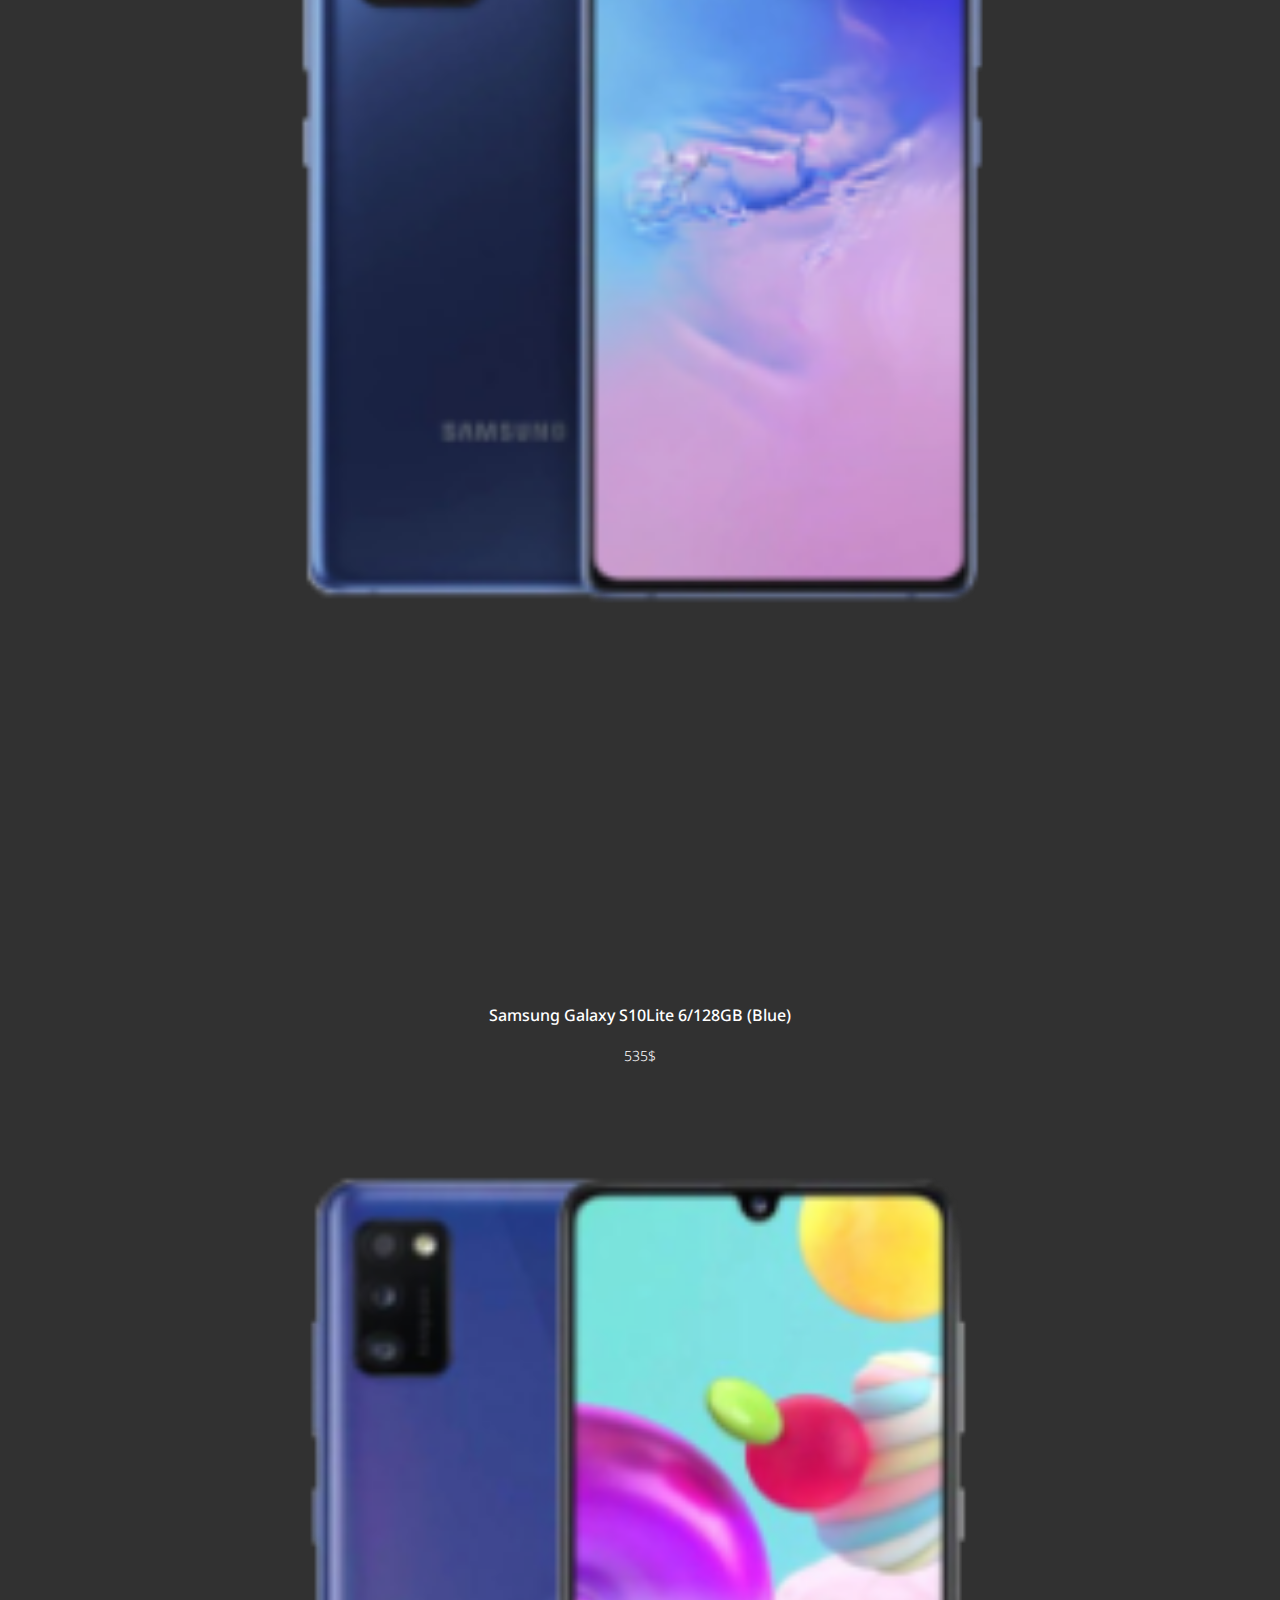
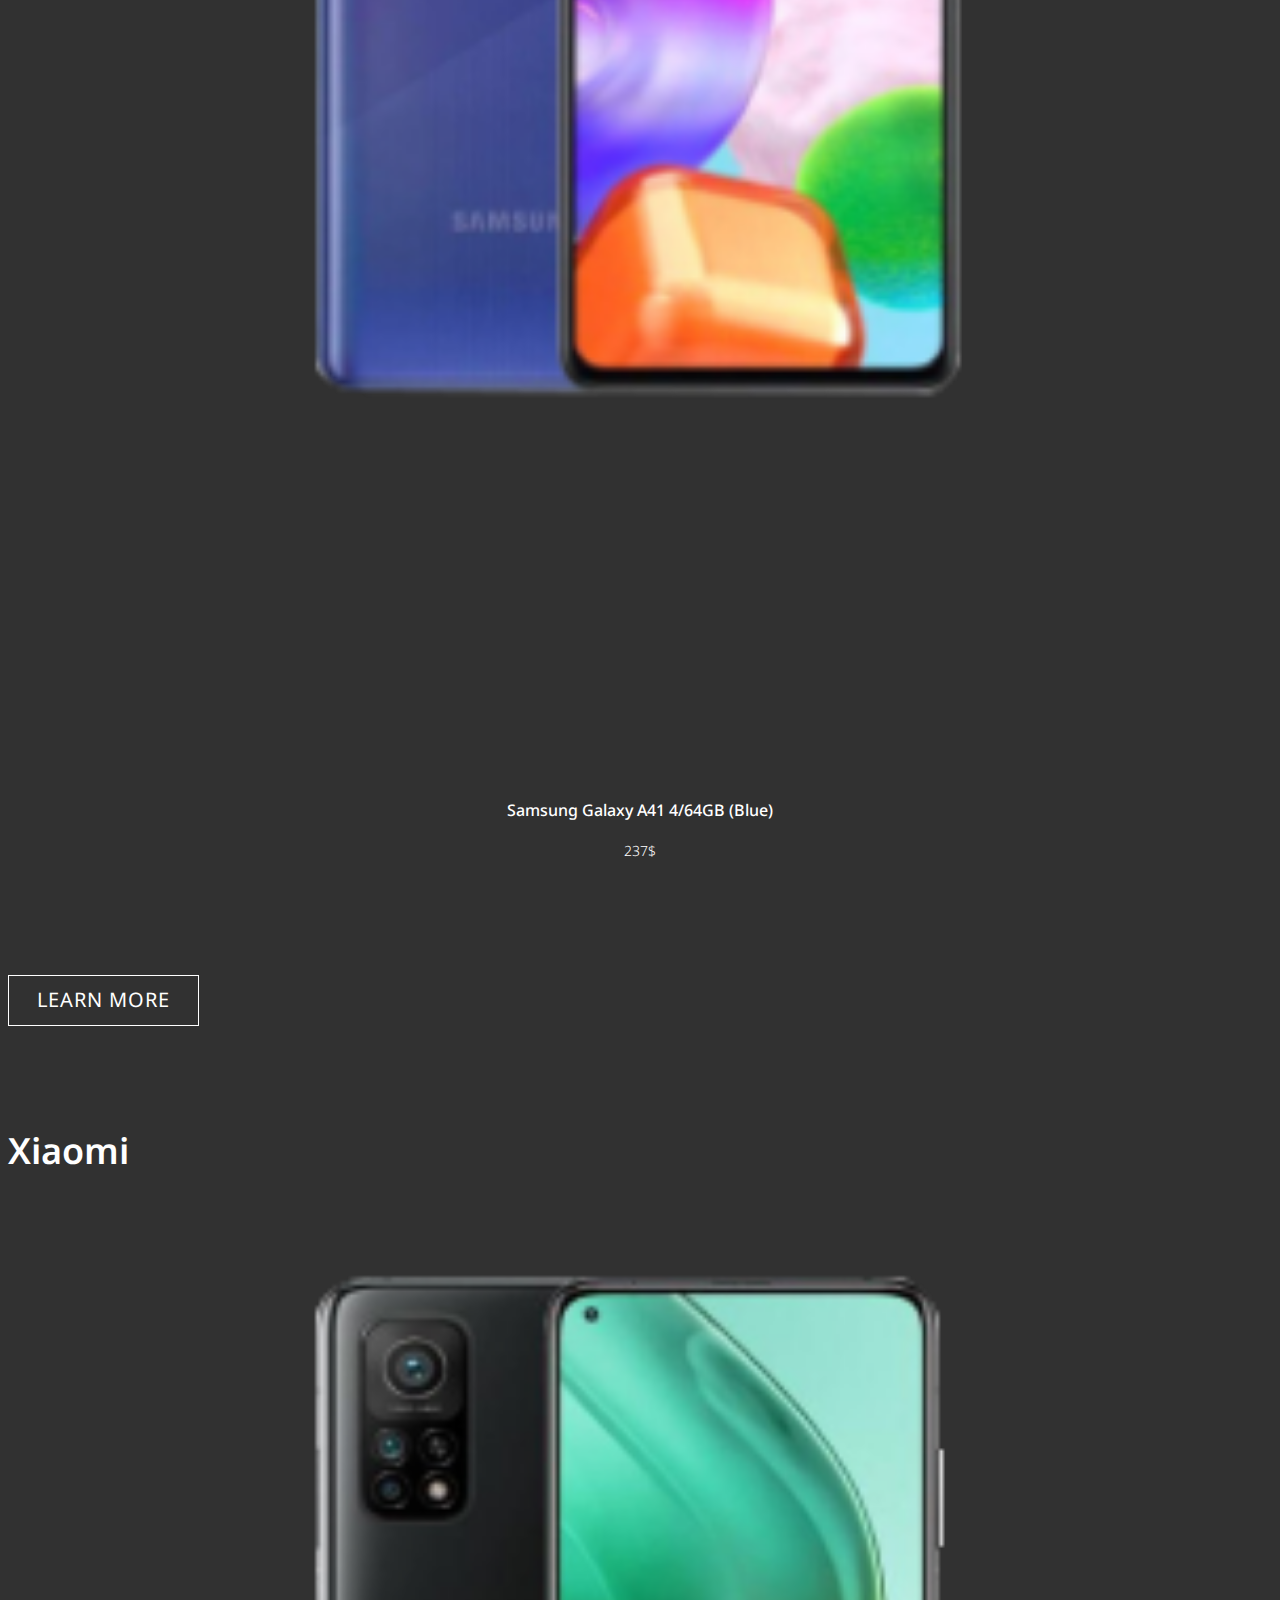
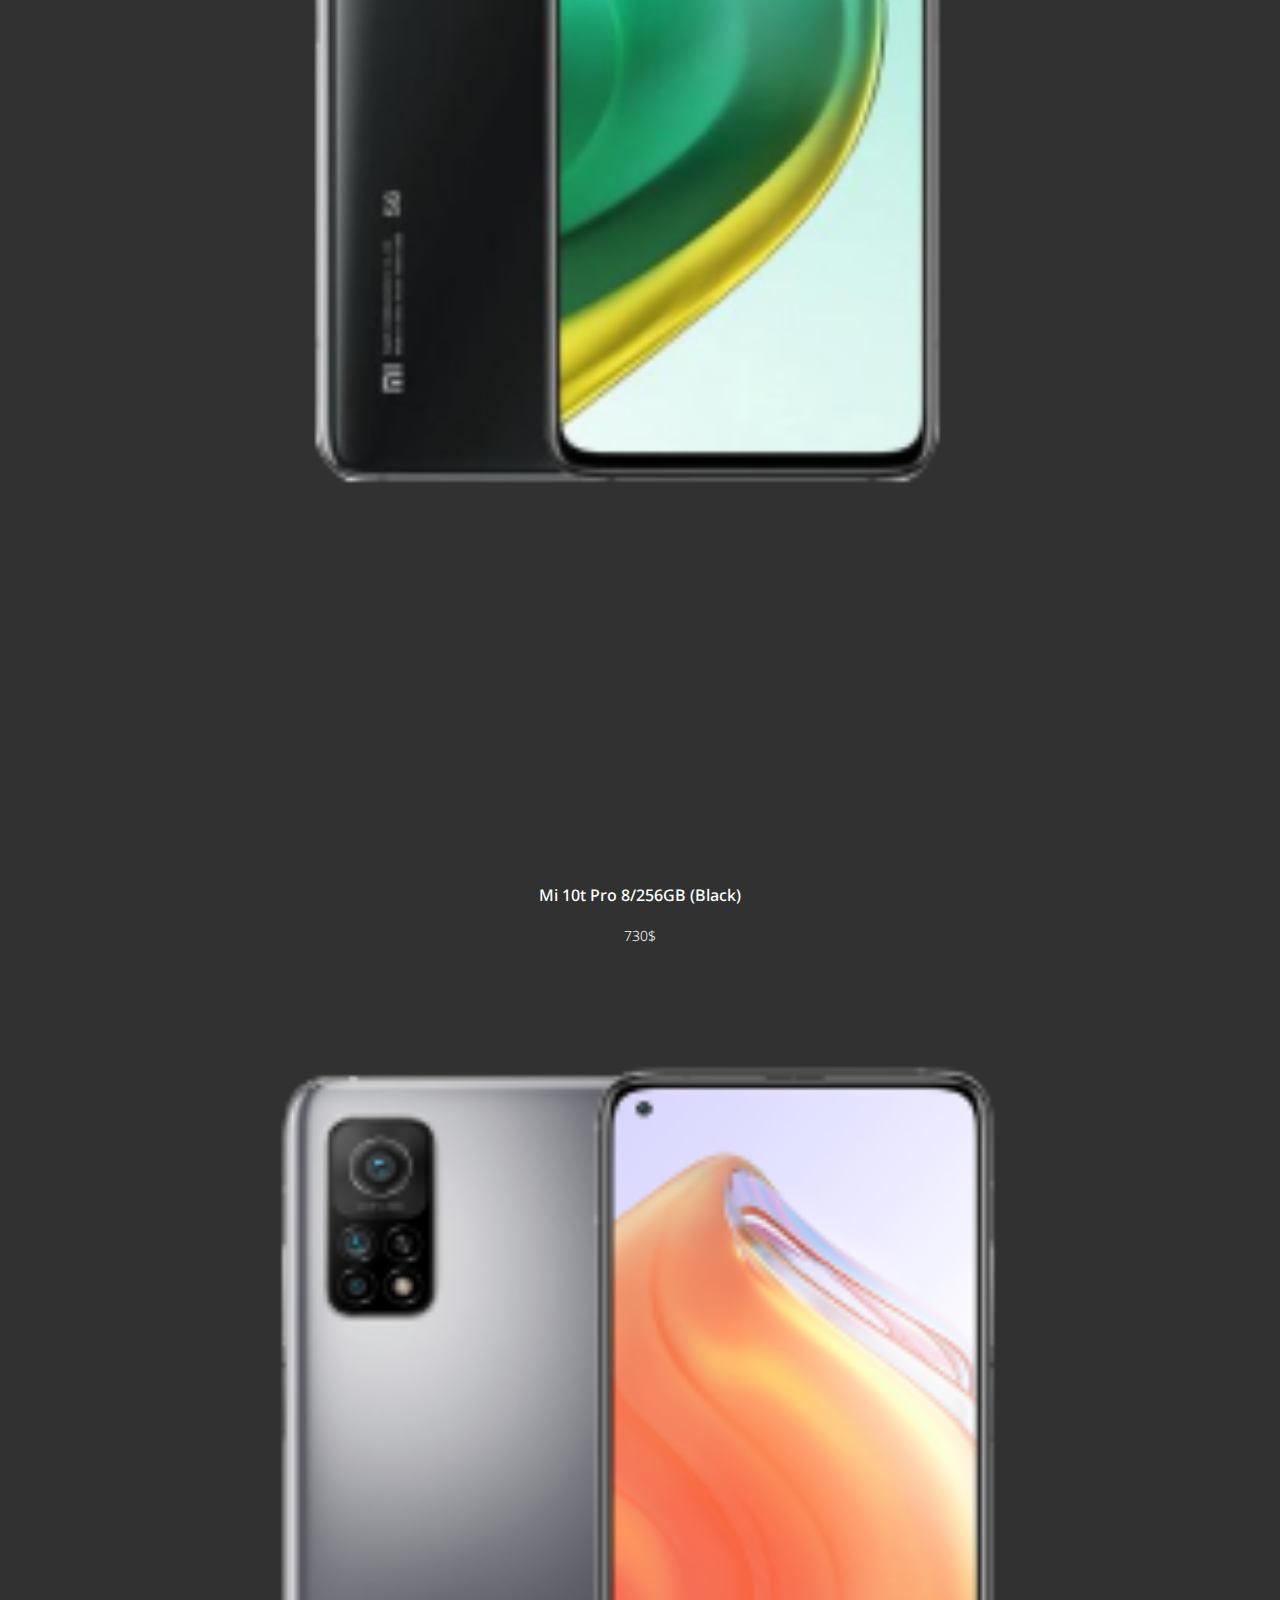
<file: page2.html>
<!DOCTYPE html>
<html lang="en">

<head>
    <meta charset="UTF-8">
    <meta http-equiv="X-UA-Compatible" content="IE=edge">
    <meta name="viewport" content="width=device-width, initial-scale=1.0">
    <link href="https://cdn.jsdelivr.net/npm/bootstrap@5.1.3/dist/css/bootstrap.min.css" rel="stylesheet"
        integrity="sha384-1BmE4kWBq78iYhFldvKuhfTAU6auU8tT94WrHftjDbrCEXSU1oBoqyl2QvZ6jIW3" crossorigin="anonymous">
    <link rel="stylesheet" href="style/style.css">
    <link rel="stylesheet" href="style/media.css">
    <title>Document</title>
</head>

<body>

    <header>
        <nav class="nav navbar-expand-sm">
            <div class="container-fluid">
                <button class="navbar-toggler" type="button" data-bs-toggle="collapse"
                    data-bs-target="#navbarNavDropdown" aria-controls="navbarNavDropdown" aria-expanded="false"
                    aria-label="Toggle navigation">
                    <span class="navbar-toggler-icon">
                        <i class="far icon-bars"></i>
                    </span>
                </button>
                <div class="collapse navbar-collapse" id="navbarNavDropdown">
                    <ul class="navbar-nav ms-auto">
                        <li class="nav-item dropdown">
                            <a class="nav_link dropdown-toggle" href="#" id="navbarDropdownMenuLink" role="button"
                                data-bs-toggle="dropdown" aria-expanded="false">
                                English
                            </a>
                            <ul class="dropdown-menu" aria-labelledby="navbarDropdownMenuLink">
                                <li><a class="dropdown-item" href="#">English</a></li>
                                <li><a class="dropdown-item" href="#">Russian</a></li>
                            </ul>
                        </li>
                        <li class="nav-item">
                            <a class="nav_link" href="#"><i class="far icon-phone-alt"></i> (907) 555-0101</a>
                        </li>
                        <li class="nav-item">
                            <a class="nav_link" href="#"><i class="far icon-user"></i> Sing in</a>
                        </li>
                        <li class="nav-item">
                            <a class="nav_link" href="#"><i class="far icon-shopping-cart"></i> Cart</a>
                        </li>

                    </ul>
                </div>
            </div>
        </nav>

        <div class="search">
            <div class="container">
                <div class="row">
                    <a class="col-lg-3" href="#"><img src="img/Logo (2).png" alt=""></a>
                    <div class="col-lg-9 d-flex">
                        <input class="search_input" placeholder="What are you looking for?" type="text">
                        <button class="search_button"><i class="far icon-search"></i> SEARCH OUR STORE</button>
                    </div>
                </div>
            </div>
        </div>
    </header>

    <main>

        <section class="section">
            <div class="container">
                <ul class="section_list">
                    <li><a href="" class="section_link">Cell Phones & Tablets</a></li>
                    <li><a href="" class="section_link">Computers & Laptop</a></li>
                    <li><a href="" class="section_link">TV & Video</a></li>
                    <li><a href="" class="section_link">Asseccories</a></li>
                    <li><a href="" class="section_link">Home appliance</a></li>
                    <li><a href="" class="section_link">Video Games & Consoles</a></li>
                </ul>
            </div>
        </section>

        <section class="section2">
            <div id="carouselExampleCaptions" class="carousel slide" data-bs-ride="carousel">
                <div class="carousel-inner">
                    <div class="container">
                        <div class="row row-cols-lg-2">
                            <div class="section2_left">
                                <div class="carousel-inner overflow-hidden">
                                    <div class="carousel-item active">
                                        <img src="img/Rectangle 5.png" class="d-block w-100" alt="...">
                                    </div>
                                    <div class="carousel-item">
                                        <img src="img/Rectangle 5 (1).png" class="d-block w-100" alt="...">
                                    </div>
                                </div>

                            </div>
                            <div class="section2_right">
                                <h1 class="section2_right_title">Color your days with small joy</h1>
                                <a class="section2_right_link" href="#">SHOP NOW</a>
                            </div>
                        </div>

                    </div>

                    <div class="carousel-indicators button-indicator">
                        <button type="button" data-bs-target="#carouselExampleCaptions" data-bs-slide-to="0"
                            class="active" aria-current="true" aria-label="Slide 1"></button>
                        <button type="button" data-bs-target="#carouselExampleCaptions" data-bs-slide-to="1"
                            aria-label="Slide 2"></button>
                    </div>

                </div>

            </div>

        </section>

        <section class="section8">
            <div class="container">
                <h2 class="section8_title">Cell Phone</h2>
                <div class="row">
                    <div class="col-sm-3 section8_card">
                        <img src="img/Rectangle 10.png" alt="">
                        <button class="section8_card_button"><i class="far icon-heart"></i></button>
                        <div class="section8_card_info">
                            <p class="section8_card_info_title">IPhone 12 Pro Max 128GB (Gray)</p>
                            <p class="section8_card_info_price">1300$</p>
                            <a class="section8_card_info_button" href="#">BUY</a>
                        </div>
                    </div>
                    <div class="col-sm-3 section8_card">
                        <img src="img/Rectangle 11.png" alt="">
                        <button class="section8_card_button"><i class="far icon-heart"></i></button>
                        <div class="section8_card_info">
                            <p class="section8_card_info_title">IPhone 11 Pro 128GB (Yellow)</p>
                            <p class="section8_card_info_price">700$</p>
                            <a class="section8_card_info_button" href="#">BUY</a>
                        </div>
                    </div>
                    <div class="col-sm-3 section8_card">
                        <img src="img/Rectangle 10 (5).png" alt="">
                        <button class="section8_card_button"><i class="far icon-heart"></i></button>
                        <div class="section8_card_info">
                            <p class="section8_card_info_title">IPhone 12 Pro 256 GB (Blue)</p>
                            <p class="section8_card_info_price">1500$</p>
                            <a class="section8_card_info_button" href="#">BUY</a>
                        </div>
                    </div>
                    <div class="col-sm-3 section8_card">
                        <img src="img/Rectangle 10 (6).png" alt="">
                        <button class="section8_card_button"><i class="far icon-heart"></i></button>
                        <div class="section8_card_info">
                            <p class="section8_card_info_title">IPhone 11 Pro 256 GB (Red)</p>
                            <p class="section8_card_info_price">850$</p>
                            <a class="section8_card_info_button" href="#">BUY</a>
                        </div>
                    </div>
                </div>
                <div class="d-flex justify-content-center">
                    <a class="section4_link" href="#">LEARN MORE</a>
                </div>
            </div>
        </section>

        <section class="section8">
            <div class="container">
                <h2 class="section8_title">Samsung</h2>
                <div class="row">
                    <div class="col-sm-3 section8_card">
                        <img src="img/Rectangle 10 (7).png" alt="">
                        <button class="section8_card_button"><i class="far icon-heart"></i></button>
                        <div class="section8_card_info">
                            <p class="section8_card_info_title">Samsung Galaxy A51 4/64GB (Black)</p>
                            <p class="section8_card_info_price">230$</p>
                            <a class="section8_card_info_button" href="#">BUY</a>
                        </div>
                    </div>
                    <div class="col-sm-3 section8_card">
                        <img src="img/Rectangle 11 (3).png" alt="">
                        <button class="section8_card_button"><i class="far icon-heart"></i></button>
                        <div class="section8_card_info">
                            <p class="section8_card_info_title">Samsung Galaxy A21S 3/32GB (Blue)</p>
                            <p class="section8_card_info_price">250$</p>
                            <a class="section8_card_info_button" href="#">BUY</a>
                        </div>
                    </div>
                    <div class="col-sm-3 section8_card">
                        <img src="img/Rectangle 10 (8).png" alt="">
                        <button class="section8_card_button"><i class="far icon-heart"></i></button>
                        <div class="section8_card_info">
                            <p class="section8_card_info_title">Samsung Galaxy S10Lite 6/128GB (Blue)</p>
                            <p class="section8_card_info_price">535$</p>
                            <a class="section8_card_info_button" href="#">BUY</a>
                        </div>
                    </div>
                    <div class="col-sm-3 section8_card">
                        <img src="img/Rectangle 10 (9).png" alt="">
                        <button class="section8_card_button"><i class="far icon-heart"></i></button>
                        <div class="section8_card_info">
                            <p class="section8_card_info_title">Samsung Galaxy A41 4/64GB (Blue)</p>
                            <p class="section8_card_info_price">237$</p>
                            <a class="section8_card_info_button" href="#">BUY</a>
                        </div>
                    </div>
                </div>
                <div class="d-flex justify-content-center">
                    <a class="section4_link" href="#">LEARN MORE</a>
                </div>
            </div>
        </section>

        <section class="section8">
            <div class="container">
                <h2 class="section8_title">Xiaomi</h2>
                <div class="row">
                    <div class="col-sm-3 section8_card">
                        <img src="img/Rectangle 10 (10).png" alt="">
                        <button class="section8_card_button"><i class="far icon-heart"></i></button>
                        <div class="section8_card_info">
                            <p class="section8_card_info_title">Mi 10t Pro 8/256GB (Black)</p>
                            <p class="section8_card_info_price">730$</p>
                            <a class="section8_card_info_button" href="#">BUY</a>
                        </div>
                    </div>
                    <div class="col-sm-3 section8_card">
                        <img src="img/Rectangle 11 (4).png" alt="">
                        <button class="section8_card_button"><i class="far icon-heart"></i></button>
                        <div class="section8_card_info">
                            <p class="section8_card_info_title">
                                Xiaomi mi 10t Pro 8/256GB (Silver)</p>
                            <p class="section8_card_info_price">727$</p>
                            <a class="section8_card_info_button" href="#">BUY</a>
                        </div>
                    </div>
                    <div class="col-sm-3 section8_card">
                        <img src="img/Rectangle 10 (11).png" alt="">
                        <button class="section8_card_button"><i class="far icon-heart"></i></button>
                        <div class="section8_card_info">
                            <p class="section8_card_info_title">Mi 10 Lite 6/64GB (Grey)</p>
                            <p class="section8_card_info_price">337$</p>
                            <a class="section8_card_info_button" href="#">BUY</a>
                        </div>
                    </div>
                    <div class="col-sm-3 section8_card">
                        <img src="img/Rectangle 10 (12).png" alt="">
                        <button class="section8_card_button"><i class="far icon-heart"></i></button>
                        <div class="section8_card_info">
                            <p class="section8_card_info_title">Mi 10 Lite 6/64GB (Blue)</p>
                            <p class="section8_card_info_price">325$</p>
                            <a class="section8_card_info_button" href="#">BUY</a>
                        </div>
                    </div>
                </div>
                <div class="d-flex justify-content-center">
                    <a class="section4_link" href="#">LEARN MORE</a>
                </div>
            </div>
        </section>

        <section class="section9">
            <div class="container">
                <div class="section9_content">
                    <div class="section9_info">
                        <h3 class="section9_info_title">Xbox Wireless Controller</h3>
                        <p class="section9_info_text">Textured triggers and bumpers I Hybrid D-pad I Button mapping I
                            Bluetooth
                        </p>
                    </div>
                    <img src="img/Rectangle 22 (4).png" alt="">
                    <a class="section9_button" href="">ADD TO CART</a>
                </div>
            </div>
        </section>

        <div class="pages">
            <a class="pages_back" href="index.html"><i class="fal icon-angle-double-left"></i> BACK</a>
            <a class="pages_page" href="index.html">1</a>
            <a class="pages_page lol" href="page2.html">2</a>
            <a class="pages_page" href="page3.html">3</a>
            <a class="pages_next" href="page3.html">NEXT <i class="fal icon-angle-double-right"></i></a>
        </div>

    </main>

    <footer>
        <div class="container">
            <div class="row">
                <div class="col-lg-4">
                    <a href=""><img src="img/Logo (3).png" alt=""></a>
                </div>
                <div class="col-lg-5">
                    <p class="footer_text">Subscribe to Newslatter</p>
                    <div class="footer_search">
                        <input class="footer_search_input" type="text">
                        <button class="footer_search_button">SING UP</button>
                    </div>
                </div>
                <div class="col-lg-3 d-flex align-items-end">
                    <a class="footer_logo" href=""><img src="img/ph_telegram-logo-light.png" alt=""></a>
                    <a class="footer_logo" href=""><img src="img/ph_facebook-logo.png" alt=""></a>
                    <a class="footer_logo" href=""><img src="img/carbon_logo-instagram.png" alt=""></a>
                </div>
            </div>

            <ul class="footer_list">
                <li><a href="" class="footer_list_link">News</a></li>
                <li><a href="" class="footer_list_link">Help</a></li>
                <li><a href="" class="footer_list_link">Contat</a></li>
            </ul>
        </div>
    </footer>




    <script src="https://cdn.jsdelivr.net/npm/bootstrap@5.1.3/dist/js/bootstrap.bundle.min.js"
        integrity="sha384-ka7Sk0Gln4gmtz2MlQnikT1wXgYsOg+OMhuP+IlRH9sENBO0LRn5q+8nbTov4+1p" crossorigin="anonymous">
    </script>
</body>

</html>
</file>
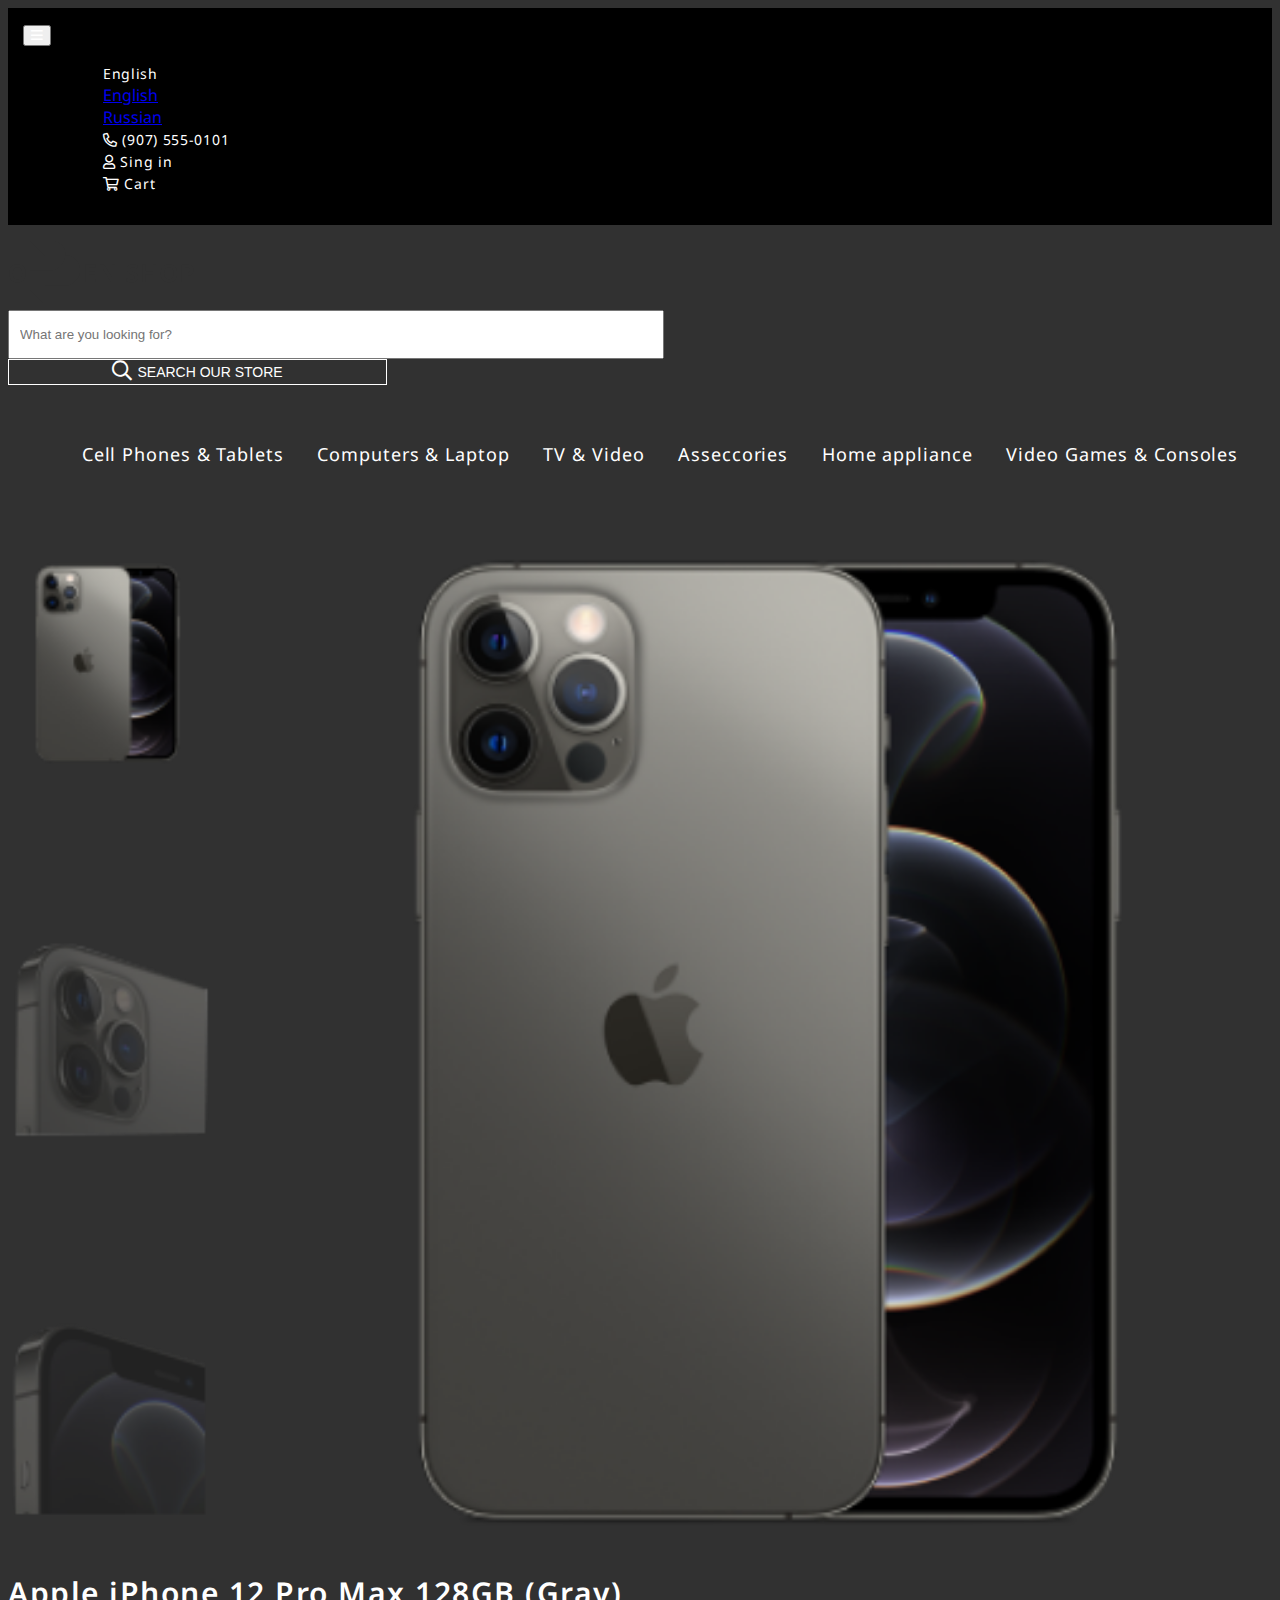
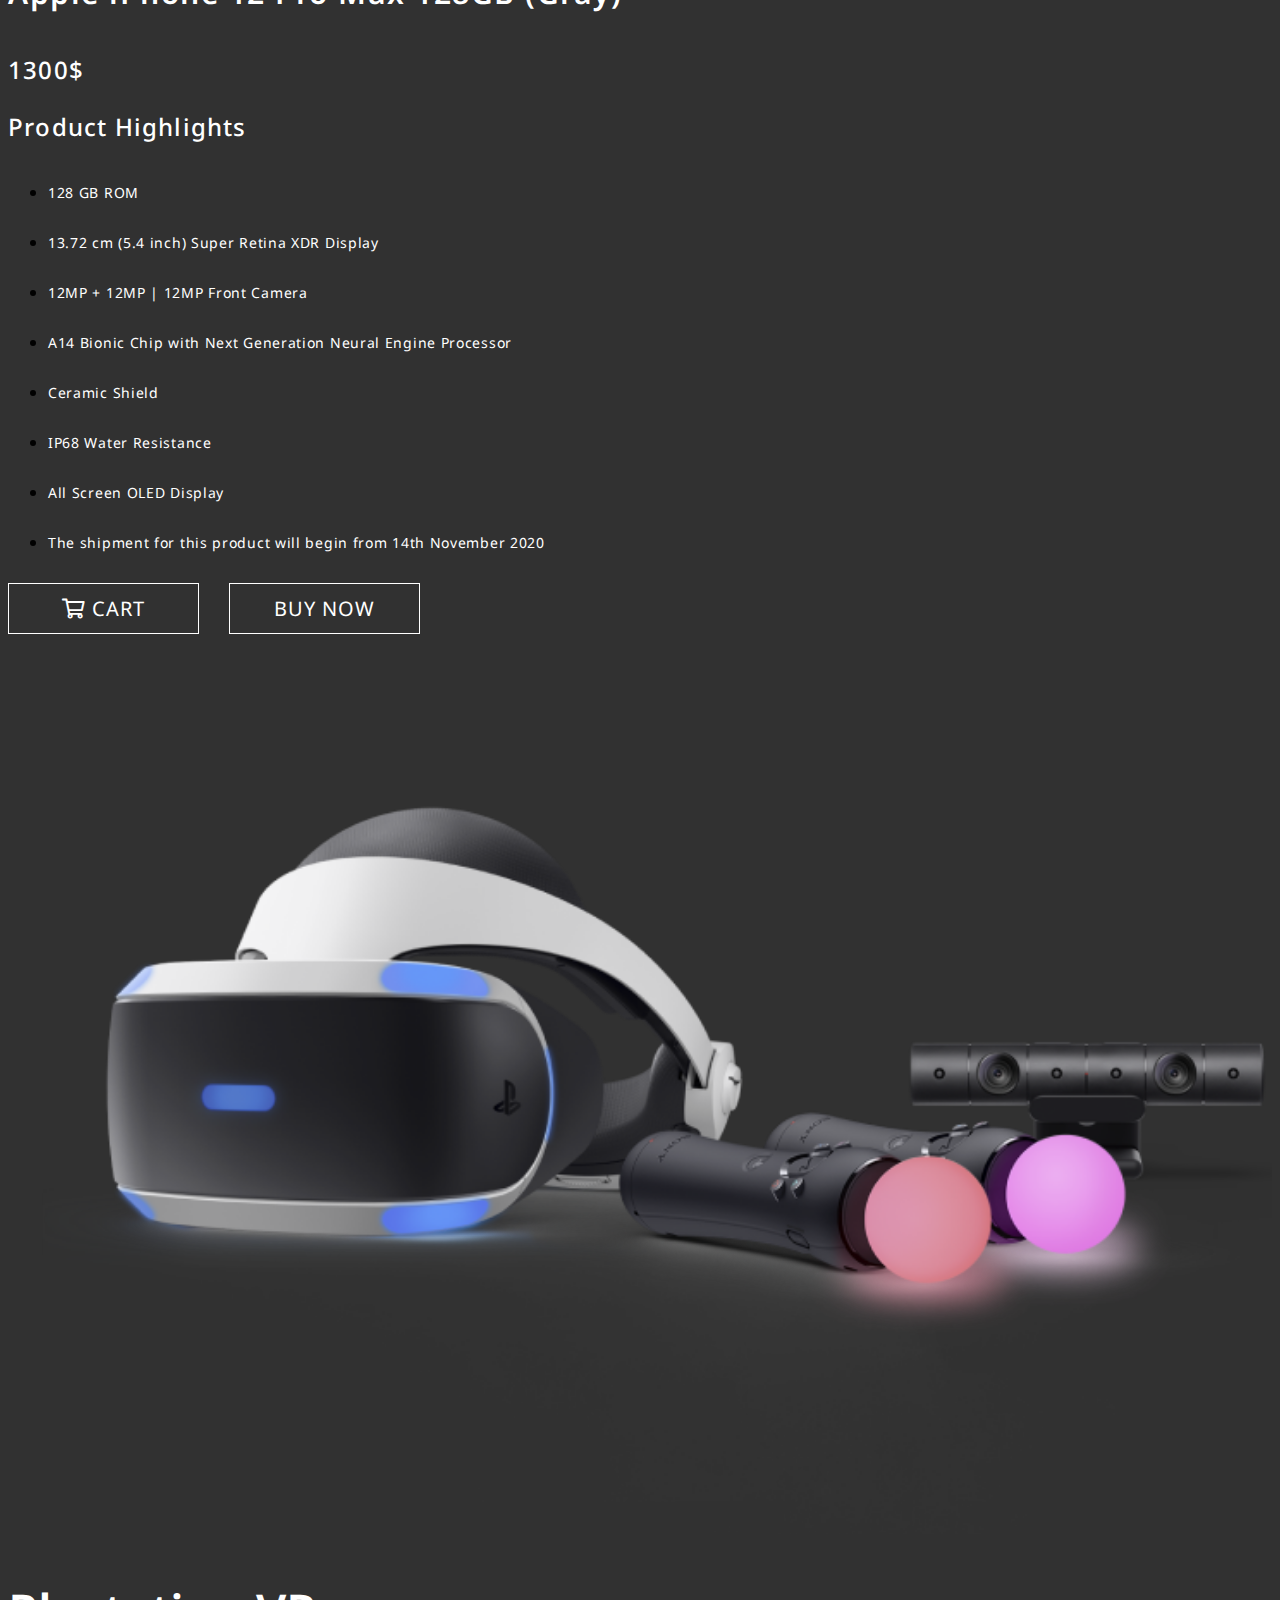
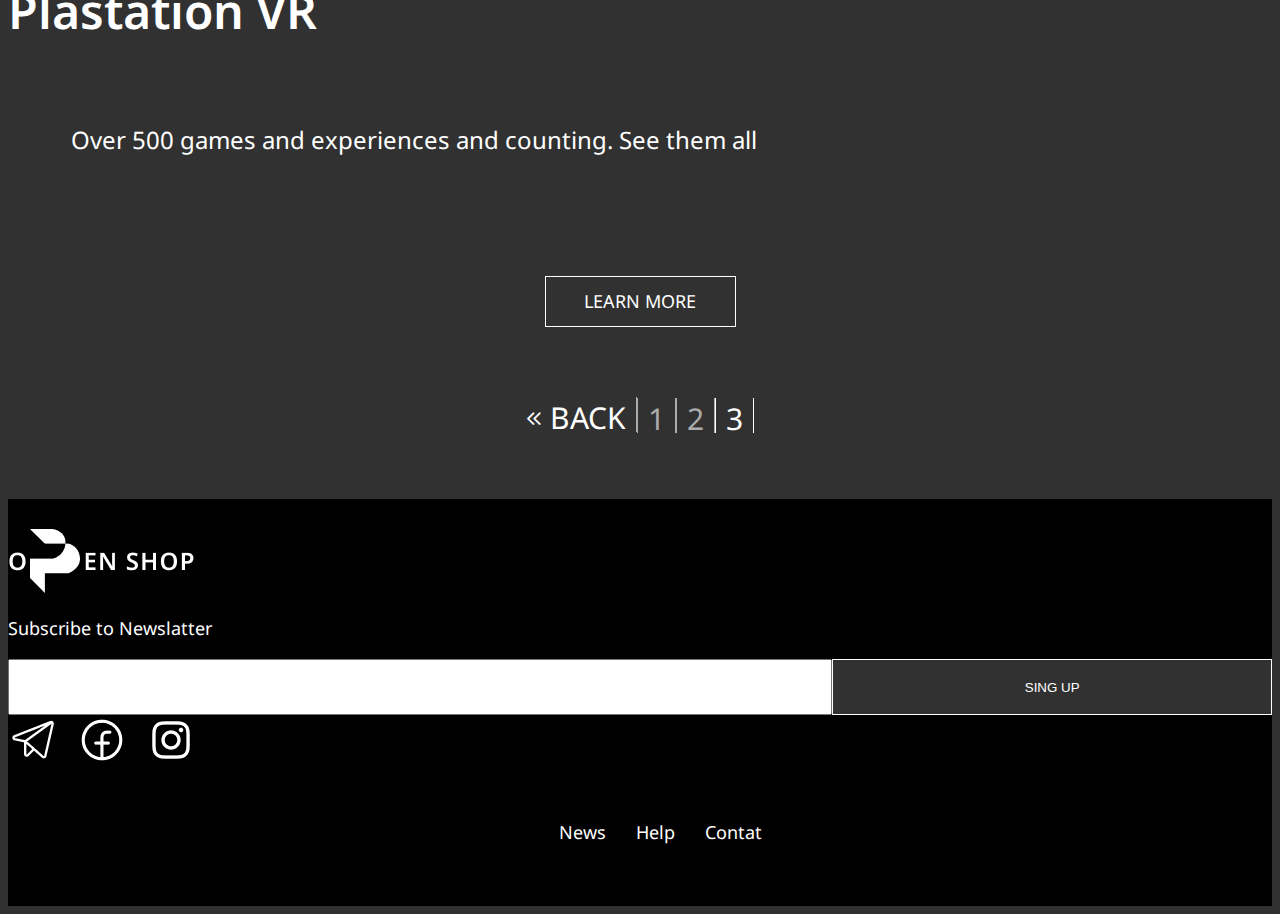
<file: page3.html>
<!DOCTYPE html>
<html lang="en">

<head>
    <meta charset="UTF-8">
    <meta http-equiv="X-UA-Compatible" content="IE=edge">
    <meta name="viewport" content="width=device-width, initial-scale=1.0">
    <link href="https://cdn.jsdelivr.net/npm/bootstrap@5.1.3/dist/css/bootstrap.min.css" rel="stylesheet"
        integrity="sha384-1BmE4kWBq78iYhFldvKuhfTAU6auU8tT94WrHftjDbrCEXSU1oBoqyl2QvZ6jIW3" crossorigin="anonymous">
    <link rel="stylesheet" href="style/style.css">
    <link rel="stylesheet" href="style/media.css">
    <title>Document</title>
</head>

<body>

    <header>
        <nav class="nav navbar-expand-sm">
            <div class="container-fluid">
                <button class="navbar-toggler" type="button" data-bs-toggle="collapse"
                    data-bs-target="#navbarNavDropdown" aria-controls="navbarNavDropdown" aria-expanded="false"
                    aria-label="Toggle navigation">
                    <span class="navbar-toggler-icon">
                        <i class="far icon-bars"></i>
                    </span>
                </button>
                <div class="collapse navbar-collapse" id="navbarNavDropdown">
                    <ul class="navbar-nav ms-auto">
                        <li class="nav-item dropdown">
                            <a class="nav_link dropdown-toggle" href="#" id="navbarDropdownMenuLink" role="button"
                                data-bs-toggle="dropdown" aria-expanded="false">
                                English
                            </a>
                            <ul class="dropdown-menu" aria-labelledby="navbarDropdownMenuLink">
                                <li><a class="dropdown-item" href="#">English</a></li>
                                <li><a class="dropdown-item" href="#">Russian</a></li>
                            </ul>
                        </li>
                        <li class="nav-item">
                            <a class="nav_link" href="#"><i class="far icon-phone-alt"></i> (907) 555-0101</a>
                        </li>
                        <li class="nav-item">
                            <a class="nav_link" href="#"><i class="far icon-user"></i> Sing in</a>
                        </li>
                        <li class="nav-item">
                            <a class="nav_link" href="#"><i class="far icon-shopping-cart"></i> Cart</a>
                        </li>

                    </ul>
                </div>
            </div>
        </nav>

        <div class="search">
            <div class="container">
                <div class="row">
                    <a class="col-lg-3" href="#"><img src="img/Logo (2).png" alt=""></a>
                    <div class="col-lg-9 d-flex">
                        <input class="search_input" placeholder="What are you looking for?" type="text">
                        <button class="search_button"><i class="far icon-search"></i> SEARCH OUR STORE</button>
                    </div>
                </div>
            </div>
        </div>
    </header>

    <main>

        <section class="section">
            <div class="container">
                <ul class="section_list">
                    <li><a href="" class="section_link">Cell Phones & Tablets</a></li>
                    <li><a href="" class="section_link">Computers & Laptop</a></li>
                    <li><a href="" class="section_link">TV & Video</a></li>
                    <li><a href="" class="section_link">Asseccories</a></li>
                    <li><a href="" class="section_link">Home appliance</a></li>
                    <li><a href="" class="section_link">Video Games & Consoles</a></li>
                </ul>
            </div>
        </section>

        <section class="section10">
            <div class="container">
                <div class="row d-flex align-items-center">
                    <div class="section10_img col-lg-5">
                        <div class="section10_photos">
                            <img src="img/Rectangle 13.png" alt="">
                            <img src="img/Rectangle 12.png" alt="">
                            <img src="img/Rectangle 11 (1).png" alt="">
                        </div>
                        <img src="img/Rectangle 101.png" alt="">
                    </div>
                    <div class="section10_info col-lg-7">
                        <h1 class="section10_info_title">Apple iPhone 12 Pro Max 128GB (Gray)</h1>
                        <p class="section10_info_price">1300$</p>
                        <p class="section10_info_text">Product Highlights</p>
                        <ul class="section10_info_list">
                            <li>
                                <p class="section10_info_list_text">128 GB ROM
                                </p>
                            </li>
                            <li>
                                <p class="section10_info_list_text">13.72 cm (5.4 inch) Super Retina XDR Display
                                </p>
                            </li>
                            <li>
                                <p class="section10_info_list_text">12MP + 12MP | 12MP Front Camera
                                </p>
                            </li>
                            <li>
                                <p class="section10_info_list_text">A14 Bionic Chip with Next Generation Neural Engine
                                    Processor
                                </p>
                            </li>
                            <li>
                                <p class="section10_info_list_text">Ceramic Shield
                                </p>
                            </li>
                            <li>
                                <p class="section10_info_list_text">IP68 Water Resistance
                                </p>
                            </li>
                            <li>
                                <p class="section10_info_list_text">All Screen OLED Display
                                </p>
                            </li>
                            <li>
                                <p class="section10_info_list_text">The shipment for this product will begin from 14th
                                    November 2020</p>
                            </li>
                        </ul>
                        <div class="section10_info_buttons">
                            <a class="section10_info_buttons_link" href=""><i
                                    class="far icon-shopping-cart"></i> CART</a>
                            <a class="section10_info_buttons_link" href="">BUY NOW</a>
                        </div>
                    </div>
                </div>
            </div>
        </section>

        <section class="section11">
            <div class="container">
                <div class="row">
                    <div class="section11_left col-lg-7">
                        <img src="img/Rectangle 22 (3).png" alt="">
                    </div>
                    <div class="section11_right col-lg-5">
                        <h2 class="section11_right_title">Plastation VR</h2>
                        <p class="section11_right_text">Over 500 games and experiences and counting. See them all</p>
                        <a class="section11_right_button" href="">LEARN MORE</a>
                    </div>
                </div>
            </div>
        </section>

        <div class="pages">
            <a class="pages_back" href="page2.html"><i class="fal icon-angle-double-left"></i> BACK</a>
            <a class="pages_page" href="index.html">1</a>
            <a class="pages_page" href="page2.html">2</a>
            <a class="pages_page lol" href="page3.html">3</a>
        </div>


    </main>

    <footer>
        <div class="container">
            <div class="row">
                <div class="col-lg-4">
                    <a href=""><img src="img/Logo (3).png" alt=""></a>
                </div>
                <div class="col-lg-5">
                    <p class="footer_text">Subscribe to Newslatter</p>
                    <div class="footer_search">
                        <input class="footer_search_input" type="text">
                        <button class="footer_search_button">SING UP</button>
                    </div>
                </div>
                <div class="col-lg-3 d-flex align-items-end">
                    <a class="footer_logo" href=""><img src="img/ph_telegram-logo-light.png" alt=""></a>
                    <a class="footer_logo" href=""><img src="img/ph_facebook-logo.png" alt=""></a>
                    <a class="footer_logo" href=""><img src="img/carbon_logo-instagram.png" alt=""></a>
                </div>
            </div>

            <ul class="footer_list">
                <li><a href="" class="footer_list_link">News</a></li>
                <li><a href="" class="footer_list_link">Help</a></li>
                <li><a href="" class="footer_list_link">Contat</a></li>
            </ul>
        </div>
    </footer>




    <script src="https://cdn.jsdelivr.net/npm/bootstrap@5.1.3/dist/js/bootstrap.bundle.min.js"
        integrity="sha384-ka7Sk0Gln4gmtz2MlQnikT1wXgYsOg+OMhuP+IlRH9sENBO0LRn5q+8nbTov4+1p" crossorigin="anonymous">
    </script>
</body>

</html>
</file>
<file: style/style.css>
@import url("fonts.css");

:root {
    --primary-text-color: #313131;
    --primary-title-color: #313131;
    --secondary-title-color: #FFFFFF;
    --secondary-text-color: #FFFFFF;
    --primary-bg: #FFFFFF;
    --primary-nav-bg: #313131;

}

body {
    font-family: 'Noto Sans';
    background: var(--primary-bg);
}

.nav {
    background: var(--primary-nav-bg);
    padding: 15px;
}

.nav_link {
    font-style: normal;
    font-weight: 400;
    font-size: 14px;
    line-height: 20px;
    letter-spacing: 0.05em;
    text-decoration: none;
    color: #FFFFFF;
    margin-left: 40px;
}

.nav_link:hover {
    color: #FFFFFF;
}



.search {
    padding: 16px 0 28px;
}

.search_input {
    padding: 15px 10px;
    width: 50%;
    outline: none;

}

.search_button {
    width: 30%;
    display: flex;
    justify-content: center;
    align-items: center;
    background: #313131;
    font-style: normal;
    font-weight: 400;
    font-size: 14px;
    line-height: 19px;
    color: #FFFFFF;
    border: none;
    border: 1px solid var(--primary-text-color);
}


/* sectiion */
.section {
    padding-bottom: 40px;
}

.section_list {
    display: flex;
    justify-content: space-evenly;
    flex-wrap: wrap;
}

.section_list li {
    list-style: none;
}

.section_link {
    text-decoration: none;
    font-style: normal;
    font-weight: 400;
    font-size: 18px;
    display: flex;
    flex-direction: column;
    line-height: 50px;
    letter-spacing: 0.05em;
    color: var(--primary-text-color);
    border-bottom: rgba(255, 0, 0, 0) solid 3px;
}

.section_link:hover {
    color: var(--primary-text-color);
    border-bottom: var(--primary-text-color) solid 3px;

}



/* section2 */

.section2_right {
    display: flex;
    flex-direction: column;
    align-items: center;
    justify-content: center;
}

.section2_right_title {
    font-style: normal;
    font-weight: 600;
    font-size: 48px;
    line-height: 70px;
    letter-spacing: 0.05em;
    color: var(--primary-title-color);
    text-align: center;
    margin-bottom: 120px;

}

.section2_right_link {
    width: 189px;
    height: 49px;
    display: flex;
    justify-content: center;
    align-items: center;
    text-decoration: none;
    font-style: normal;
    font-weight: 400;
    font-size: 18px;
    line-height: 25px;
    color: #FFFFFF;
    background: #313131;
    border: 1px solid var(--primary-text-color);

}

.section2_right_link:hover {
    color: #FFFFFF;
}

.carousel-indicators [data-bs-target] {
    background: var(--primary-text-color);
    width: 15px;
    height: 15px;
    border-radius: 50%;
    border: 0;
    position: relative;
    margin-top: 30px;
}

.button-indicator {
    position: relative;
    gap: 15px;
    margin-top: 0;
}


/* section3 */

.section3 {
    padding-top: 50px;
}

.section3_content {
    display: flex;
    flex-direction: column;
    align-items: center;
}

.section3_grid {
    display: grid;
    grid-template-columns: repeat(4, 1fr);
    grid-template-rows: repeat(2, 1fr);
    gap: 30px;
}

.section3_grid_card {
    position: relative;
    background: #f9f9f9;
    display: flex;
    justify-content: center;
    filter: drop-shadow(-10px 5px 4px rgba(58, 57, 57, 0.144));
}

.section3_grid_card:nth-child(1) {
    grid-column: span 2;
    grid-row: span 2;
}

.section3_grid_card:nth-child(2) {
    grid-column: span 2;
    grid-row: span 1;
}

.section3_grid_card img {
    width: 100%;
}

.section3_grid_card span {
    width: 70px;
    height: 70px;
    border-radius: 50%;
    font-style: normal;
    font-weight: 400;
    font-size: 20px;
    line-height: 70px;
    display: flex;
    align-items: center;
    justify-content: center;
    letter-spacing: 0.05em;
    color: #FFFFFF;
    background: #313131;
}

.section3_grid_card:nth-child(1) span {
    position: absolute;
    top: 15px;
    left: 20px;
}

.section3_grid_card:nth-child(2) span {
    position: absolute;
    top: 15px;
    left: 20px;
}

.section3_grid_card:nth-child(3) span {
    position: absolute;
    bottom: 15px;
    left: 20px;
}

.section3_grid_card:nth-child(4) span {
    position: absolute;
    bottom: 15px;
    left: 20px;
}

.section3_grid_card_info {
    position: absolute;
    bottom: 15px;
    left: 20px;
}

.section3_grid_card_info2 {
    position: absolute;
    top: 15px;
    left: 20px;
}

.section3_grid_card_info_title {
    font-style: normal;
    font-weight: 500;
    font-size: 24px;
    line-height: 30px;
    letter-spacing: 0.05em;
    color: #313131;

}

.section3_grid_card_info_price {
    font-style: normal;
    font-weight: 300;
    font-size: 24px;
    line-height: 10px;
    letter-spacing: 0.05em;
    color: #313131;
}

.section3_button {
    width: 189px;
    height: 49px;
    font-style: normal;
    font-weight: 400;
    font-size: 20px;
    line-height: 70px;
    text-decoration: none;
    display: flex;
    align-items: center;
    justify-content: center;
    letter-spacing: 0.05em;
    color: #FFFFFF;
    background: #313131;
    margin-top: 30px;
    border: 1px solid var(--primary-text-color);
}

.section3_button:hover {
    color: #FFFFFF;
}

/* section4 */

.section4 {
    padding-top: 70px;
}

.section4_title {
    font-style: normal;
    font-weight: 600;
    font-size: 36px;
    line-height: 49px;
    color: var(--primary-title-color);
    margin-bottom: 30px;
}

.section4_card {
    display: flex;
    flex-direction: column;
    align-items: center;
    position: relative;
}

.section4_card img {
    width: 100%;
}

.section4_card_info {
    display: flex;
    flex-direction: column;
    align-items: center;
    /* position: absolute;
    bottom: 0; */
}

.section4_card_info_title {
    font-style: normal;
    font-weight: 500;
    font-size: 16px;
    line-height: 20px;
    text-align: center;
    color: var(--primary-title-color);
}

.section4_card_info_price {
    margin-top: 5px;
    font-style: normal;
    font-weight: 300;
    font-size: 14px;
    color: var(--primary-text-color);
}

.section4_card_info_button {
    width: 99px;
    height: 29px;
    font-style: normal;
    font-weight: 400;
    font-size: 14px;
    line-height: 19px;
    text-decoration: none;
    display: flex;
    align-items: center;
    justify-content: center;
    color: var(--secondary-text-color);
    background: var(--primary-text-color);
    border: 1px solid var(--primary-text-color);
    margin-bottom: 10px;
}

.section4_card_info_button:hover {
    color: var(--secondary-text-color);
}

.section4_card:hover .section4_card_info_button {
    opacity: 1;
}

.section4_link {
    width: 189px;
    height: 49px;
    font-style: normal;
    font-weight: 400;
    font-size: 20px;
    line-height: 70px;
    display: flex;
    align-items: center;
    justify-content: center;
    text-decoration: none;
    letter-spacing: 0.05em;
    color: #FFFFFF;
    background: #313131;
    margin-top: 60px;
    border: 1px solid var(--primary-text-color);
}

.section4_link:hover {
    color: #FFFFFF;
}

/* section5 */

.section5 {
    padding-top: 70px;
}

.section5_title {
    font-style: normal;
    font-weight: 600;
    font-size: 36px;
    line-height: 49px;
    color: var(--primary-title-color);
    margin-bottom: 30px;
}

.section5_card {
    display: flex;
    flex-direction: column;
    align-items: center;
    position: relative;
}

.section5_card img {
    width: 100%;
}

.section5_card_info {
    display: flex;
    flex-direction: column;
    align-items: center;
    /* position: absolute;
    bottom: 0; */
}

.section5_card_info_title {
    font-style: normal;
    font-weight: 500;
    font-size: 16px;
    line-height: 20px;
    text-align: center;
    color: var(--primary-title-color);
}

.section5_card_info_price {
    margin-top: 5px;
    font-style: normal;
    font-weight: 300;
    font-size: 14px;
    color: var(--primary-text-color);
}

.section5_card_info_button {
    width: 99px;
    height: 29px;
    font-style: normal;
    font-weight: 400;
    font-size: 14px;
    line-height: 19px;
    text-decoration: none;
    display: flex;
    align-items: center;
    justify-content: center;
    color: var(--secondary-text-color);
    background: var(--primary-text-color);
    border: 1px solid var(--primary-text-color);
    margin-bottom: 10px;
}

.section5_card_info_button:hover {
    color: var(--secondary-text-color);
}

.section5_card:hover .section5_card_info_button {
    opacity: 1;
}

.section5_link {
    width: 189px;
    height: 49px;
    font-style: normal;
    font-weight: 400;
    font-size: 20px;
    line-height: 70px;
    display: flex;
    align-items: center;
    justify-content: center;
    text-decoration: none;
    letter-spacing: 0.05em;
    color: #FFFFFF;
    background: #313131;
    margin-top: 60px;
    border: 1px solid var(--primary-text-color);
}

.section5_link:hover {
    color: #FFFFFF;
}


/* section6 */

.section6 {
    padding-top: 30px;
}

.section6_left {
    display: flex;
    flex-direction: column;
    justify-content: center;
    align-items: flex-start;
}

.section6_left_title {
    font-style: normal;
    font-weight: 600;
    font-size: 48px;
    line-height: 65px;
    color: var(--primary-title-color);
    margin: 20px 0 70px;
}

.section6_left_link {
    width: 189px;
    height: 49px;
    font-style: normal;
    font-weight: 400;
    font-size: 18px;
    line-height: 25px;
    text-decoration: none;
    display: flex;
    justify-content: center;
    align-items: center;
    color: #FFFFFF;
    background: #313131;
    border: 1px solid var(--primary-text-color);

}

.section6_left_link:hover {
    color: #FFFFFF;
}






.section6_right img {
    width: 100%;
}


/* section7 */

.section7 {
    padding: 70px 0;
}

.section7_title {
    font-style: normal;
    font-weight: 600;
    font-size: 36px;
    line-height: 49px;
    color: var(--primary-title-color);
    margin-bottom: 30px;
}

.section7_card {
    display: flex;
    flex-direction: column;
    align-items: center;
    position: relative;
}

.section7_card img {
    width: 100%;
}

.section7_card_info {
    display: flex;
    flex-direction: column;
    align-items: center;
    /* position: absolute;
    bottom: 0; */
}

.section7_card_info_title {
    font-style: normal;
    font-weight: 500;
    font-size: 16px;
    line-height: 20px;
    text-align: center;
    color: var(--primary-title-color);
}

.section7_card_info_price {
    margin-top: 5px;
    font-style: normal;
    font-weight: 300;
    font-size: 14px;
    color: var(--primary-text-color);
}

.section7_card_info_button {
    width: 99px;
    height: 29px;
    font-style: normal;
    font-weight: 400;
    font-size: 14px;
    line-height: 19px;
    text-decoration: none;
    display: flex;
    align-items: center;
    justify-content: center;
    color: var(--secondary-text-color);
    background: var(--primary-text-color);
    border: 1px solid var(--primary-text-color);
    margin-bottom: 10px;
}

.section7_card_info_button:hover {
    color: var(--secondary-text-color);
}

.section7_link {
    width: 189px;
    height: 49px;
    font-style: normal;
    font-weight: 400;
    font-size: 20px;
    line-height: 70px;
    display: flex;
    align-items: center;
    justify-content: center;
    text-decoration: none;
    letter-spacing: 0.05em;
    color: #FFFFFF;
    background: #313131;
    margin-top: 60px;
    border: 1px solid var(--primary-text-color);
}

.section7_link:hover {
    color: #FFFFFF;
}


/* section8 */

.section8 {
    padding-top: 70px;
}

.section8_title {
    font-style: normal;
    font-weight: 600;
    font-size: 36px;
    line-height: 49px;
    color: var(--primary-title-color);
    margin-bottom: 30px;
}

.section8_card {
    display: flex;
    flex-direction: column;
    align-items: center;
    position: relative;
    box-shadow: none;
    transition: 0.3s;
}

.section8_card:hover {
    box-shadow: 0px 0px 2px rgba(0, 0, 0, 0.5);
}

.section8_card:hover .section8_card_button {
    opacity: 1;
}

.section8_card_button {
    border: none;
    background: none;
    position: absolute;
    top: 15px;
    right: 15px;
    opacity: 0;
    transition: 0.3s;
}

.section8_card img {
    width: 100%;
}

.section8_card_info {
    display: flex;
    flex-direction: column;
    align-items: center;
    /* position: absolute;
    bottom: 0; */
}

.section8_card_info_title {
    height: 20px;
    font-style: normal;
    font-weight: 500;
    font-size: 16px;
    line-height: 20px;
    text-align: center;
    color: var(--primary-title-color);
}

.section8_card_info_price {
    margin-top: 5px;
    font-style: normal;
    font-weight: 300;
    font-size: 14px;
    color: var(--primary-text-color);
}

.section8_card_info_button {
    width: 99px;
    height: 29px;
    font-style: normal;
    font-weight: 400;
    font-size: 14px;
    line-height: 19px;
    text-decoration: none;
    display: flex;
    align-items: center;
    justify-content: center;
    color: #FFFFFF;
    background: #313131;
    border: 1px solid var(--primary-text-color);
    margin-bottom: 10px;
    opacity: 0;
    transition: 0.3s;
}

.section8_card_info_button:hover {
    color: #FFFFFF;
}

.section8_card:hover .section8_card_info_button {
    opacity: 1;
}

.section8_link {
    width: 189px;
    height: 49px;
    font-style: normal;
    font-weight: 400;
    font-size: 20px;
    line-height: 70px;
    display: flex;
    align-items: center;
    justify-content: center;
    text-decoration: none;
    letter-spacing: 0.05em;
    color: var(--secondary-text-color);
    background: var(--primary-text-color);
    margin-top: 60px;
    border: 1px solid var(--primary-text-color);
}

.section8_link:hover {
    color: var(--secondary-text-color);
}


/* section9 */

.section9 {
    padding: 80px 0 45px;
}

.section9_content {
    position: relative;
}

.section9_content img {
    width: 100%;
}

.section9_info {
    width: 100%;
    position: absolute;
    top: 0;
    left: 10px;
}

.section9_info_title {
    font-style: normal;
    font-weight: 600;
    font-size: 48px;
    line-height: 65px;
    color: var(--primary-title-color);
}

.section9_info_text {
    width: 35%;
    font-style: normal;
    font-weight: 400;
    font-size: 24px;
    line-height: 33px;
    color: var(--primary-text-color);
}

.section9_button {
    position: absolute;
    bottom: 20px;
    left: 10px;
    width: 189px;
    height: 49px;
    display: flex;
    justify-content: center;
    align-items: center;
    font-style: normal;
    font-weight: 400;
    font-size: 18px;
    line-height: 25px;
    text-decoration: none;
    color: #FFFFFF;
    background: #313131;
    margin-top: 20px;
    border: 1px solid var(--primary-text-color);
}

.section9_button:hover {
    color: #FFFFFF;
}

/* section10 */

.section10_photos {
    width: 20%;
    display: flex;
    flex-direction: column;
    justify-content: space-between;
}

.section10_photos img {
    width: 100%;

}

.section10_img {
    display: flex;
}

.section10_img img {
    width: 80%;
}

.section10_info_title {
    font-style: normal;
    font-weight: 600;
    font-size: 30px;
    letter-spacing: 0.05em;
    color: var(--primary-title-color);
}

.section10_info_price {
    font-style: normal;
    font-weight: 500;
    font-size: 24px;
    letter-spacing: 0.05em;
    color: var(--primary-text-color);
    margin: 40px 0 20px;
}

.section10_info_text {
    font-style: normal;
    font-weight: 500;
    font-size: 24px;
    letter-spacing: 0.05em;
    color: var(--primary-text-color);
}

.section10_info_list {
    display: flex;
    flex-direction: column;
    align-items: flex-start;
}

.section10_info_list_text {
    font-style: normal;
    font-weight: 400;
    font-size: 14px;
    line-height: 20px;
    letter-spacing: 0.05em;
    color: var(--primary-text-color);
}

.section10_info_list_text::marker {
    color: var(--primary-text-color);
}

.section10_info_buttons {
    display: flex;
}

.section10_info_buttons_link {
    width: 189px;
    height: 49px;
    font-style: normal;
    font-weight: 400;
    font-size: 20px;
    text-decoration: none;
    display: flex;
    align-items: center;
    justify-content: center;
    letter-spacing: 0.05em;
    color: #FFFFFF;
    background: #313131;
    border: 1px solid var(--primary-text-color);
    margin-right: 30px;
}

.section10_info_buttons_link:hover {
    color: #FFFFFF;
}



/* section11 */

.section11 {
    padding: 40px 0 70px;
}

.section11_left img {
    width: 100%;
}

.section11_right {
    display: flex;
    flex-direction: column;
    align-items: center;
}

.section11_right_title {
    font-style: normal;
    font-weight: 600;
    font-size: 48px;
    line-height: 65px;
    color: var(--primary-title-color);
    align-self: flex-start;
}



.section11_right_text {
    width: 90%;
    font-style: normal;
    font-weight: 400;
    font-size: 24px;
    line-height: 33px;
    color: var(--primary-text-color);
    margin: 40px 0 120px;
}

.section11_right_button {
    width: 189px;
    height: 49px;
    font-style: normal;
    font-weight: 400;
    font-size: 18px;
    line-height: 25px;
    text-decoration: none;
    display: flex;
    align-items: center;
    justify-content: center;
    color: #FFFFFF;
    background: #313131;
    border: 1px solid var(--primary-text-color);
}

.section11_right_button:hover {
    color: #FFFFFF;
}

/* pages */

.pages {
    display: flex;
    justify-content: center;
    align-items: center;
    padding-bottom: 60px;
}

.pages_page {
    display: flex;
    font-style: normal;
    font-weight: 400;
    font-size: 30px;
    line-height: 41px;
    text-decoration: none;
    color: #ABABAB;
}

.pages_page:hover{
    color: #ABABAB;
}

.pages_page.lol{
    color: var(--primary-text-color);
}

.pages_page::before{
    content: "";
    display: block;
    width: 1px;
    height: 35px;
    background: #ABABAB;
    margin-right: 10px;
}

.pages_page::after{
    content: "";
    display: block;
    width: 1px;
    height: 35px;
    background: #ABABAB;
    margin-left: 10px;
}

.pages_page.lol::before{
    content: "";
    display: block;
    width: 1px;
    height: 35px;
    background: var(--primary-text-color);
    margin-right: 10px;
}

.pages_page.lol::after{
    content: "";
    display: block;
    width: 1px;
    height: 35px;
    background: var(--primary-text-color);
    margin-left: 10px;
}

.pages_next {
    display: flex;
    font-style: normal;
    font-weight: 400;
    font-size: 30px;
    line-height: 41px;
    text-decoration: none;
    color: var(--primary-text-color);
}

.pages_next::before{
    content: "";
    display: block;
    width: 1px;
    height: 35px;
    background: #ABABAB;
    margin-right: 10px;
}

.pages_next:hover{
    color: var(--primary-text-color);
}



.pages_back {
    display: flex;
    font-style: normal;
    font-weight: 400;
    font-size: 30px;
    line-height: 41px;
    text-decoration: none;
    color: var(--primary-text-color);
}

.pages_back::after{
    content: "";
    display: block;
    width: 1px;
    height: 35px;
    background: #ABABAB;
    margin-left: 10px;
}

.pages_back:hover{
    color: var(--primary-text-color);
}











/* footer */

footer {
    padding: 30px 0 45px;
    background: var(--primary-nav-bg);
}

.footer_text {
    font-style: normal;
    font-weight: 400;
    font-size: 18px;
    line-height: 25px;

    color: #FFFFFF;
}

.footer_search {
    display: flex;
}

.footer_search_input {
    width: 65%;
    height: 50px;
    outline: none;
}

.footer_search_button {
    width: 35%;
    background: #313131;
    border: 1px solid #FFFFFF;
    box-sizing: border-box;
    color: #FFFFFF;
}

.footer_logo {
    margin-right: 15px;
}

.footer_list {
    margin-top: 50px;
    display: flex;
    justify-content: center;
}

.footer_list li {
    list-style: none;


}

.footer_list_link {
    font-style: normal;
    font-weight: 400;
    font-size: 18px;
    line-height: 25px;
    text-decoration: none;
    color: #FFFFFF;
    margin: 0 15px;
}

.footer_list_link:hover {
    color: #FFFFFF;
}
</file>
<file: style/media.css>
@media(prefers-color-scheme) {
    :root {
        --primary-text-color: #FFFFFF;
        --primary-title-color: #FFFFFF;
        --secondary-title-color: #313131;
        --secondary-text-color: #313131;
        --primary-bg: #313131;
        --primary-nav-bg: #000000;

    }
}

@media(max-width: 1199px) {

    .section3_grid_card span {
        width: 50px;
        height: 50px;
    }

    .section3_grid_card_info_title {
        font-size: 17px;
        line-height: 20px;
    }

    .section3_grid_card_info_price {
        font-size: 17px;
    }



    .section4_card_info_title {
        height: 20px;
    }



    .section5_card_info_title {
        height: 20px;
    }



    .section9_info_text {
        width: 100%;
    }


}

@media(max-width: 990px) {
    .section3_grid {
        grid-template-columns: repeat(2, 1fr);
        grid-template-rows: repeat(4, 1fr);
    }


    .section_list {
        flex-direction: column;
        width: max-content;
    }





    .section8_card_info_title {
        height: 40px;
    }




    .section9_info,
    .section9_button {
        position: static;
    }


    .section10_img {
        margin-bottom: 30px;
    }


    .footer_text {
        margin-top: 30px;
    }

    .footer_search {
        margin-bottom: 30px;
    }




}


@media(max-width: 767px) {
    .section4_card_info_title {
        height: 40px;
    }


    .section5_card_info_title {
        height: 40px;
    }

    .section5_card_info_title {
        height: 60px;
    }
}

@media(max-width: 575px) {

    .search_button {
        font-size: 10px;
    }

    .section4_card_info_title {
        height: 20px;
    }



    .section3_grid_card_info2 {
        top: 10px;
        left: 10px;
    }

    .section5_card_info_title {
        height: 20px;
    }


    .section2_right_title {
        font-size: 30px;
        line-height: 50px;
        margin-bottom: 30px;
    }

    .section3_grid_card span {
        width: 40px;
        height: 40px;
        font-size: 12px;
    }

    .section3_grid_card_info_title {
        font-size: 12px;
        line-height: 15px;
        margin-bottom: 10px;
    }

    .section3_grid_card_info_price {
        font-size: 12px;
    }

    .section_link {
        font-size: 15px;
        line-height: 30px;
    }



    .section9_info_title {
        font-size: 35px;
        line-height: 45px;
    }

    .section9_info_text {
        font-size: 15px;
        line-height: 25px;
    }


    .section10_info_buttons {
        flex-direction: column;
    }

    .section10_info_buttons_link {
        margin-bottom: 20px;
    }


    .section11_right_title {
        font-size: 40px;
    }

    .section11_right_text {
        font-size: 18px;
    }



}
</file>
